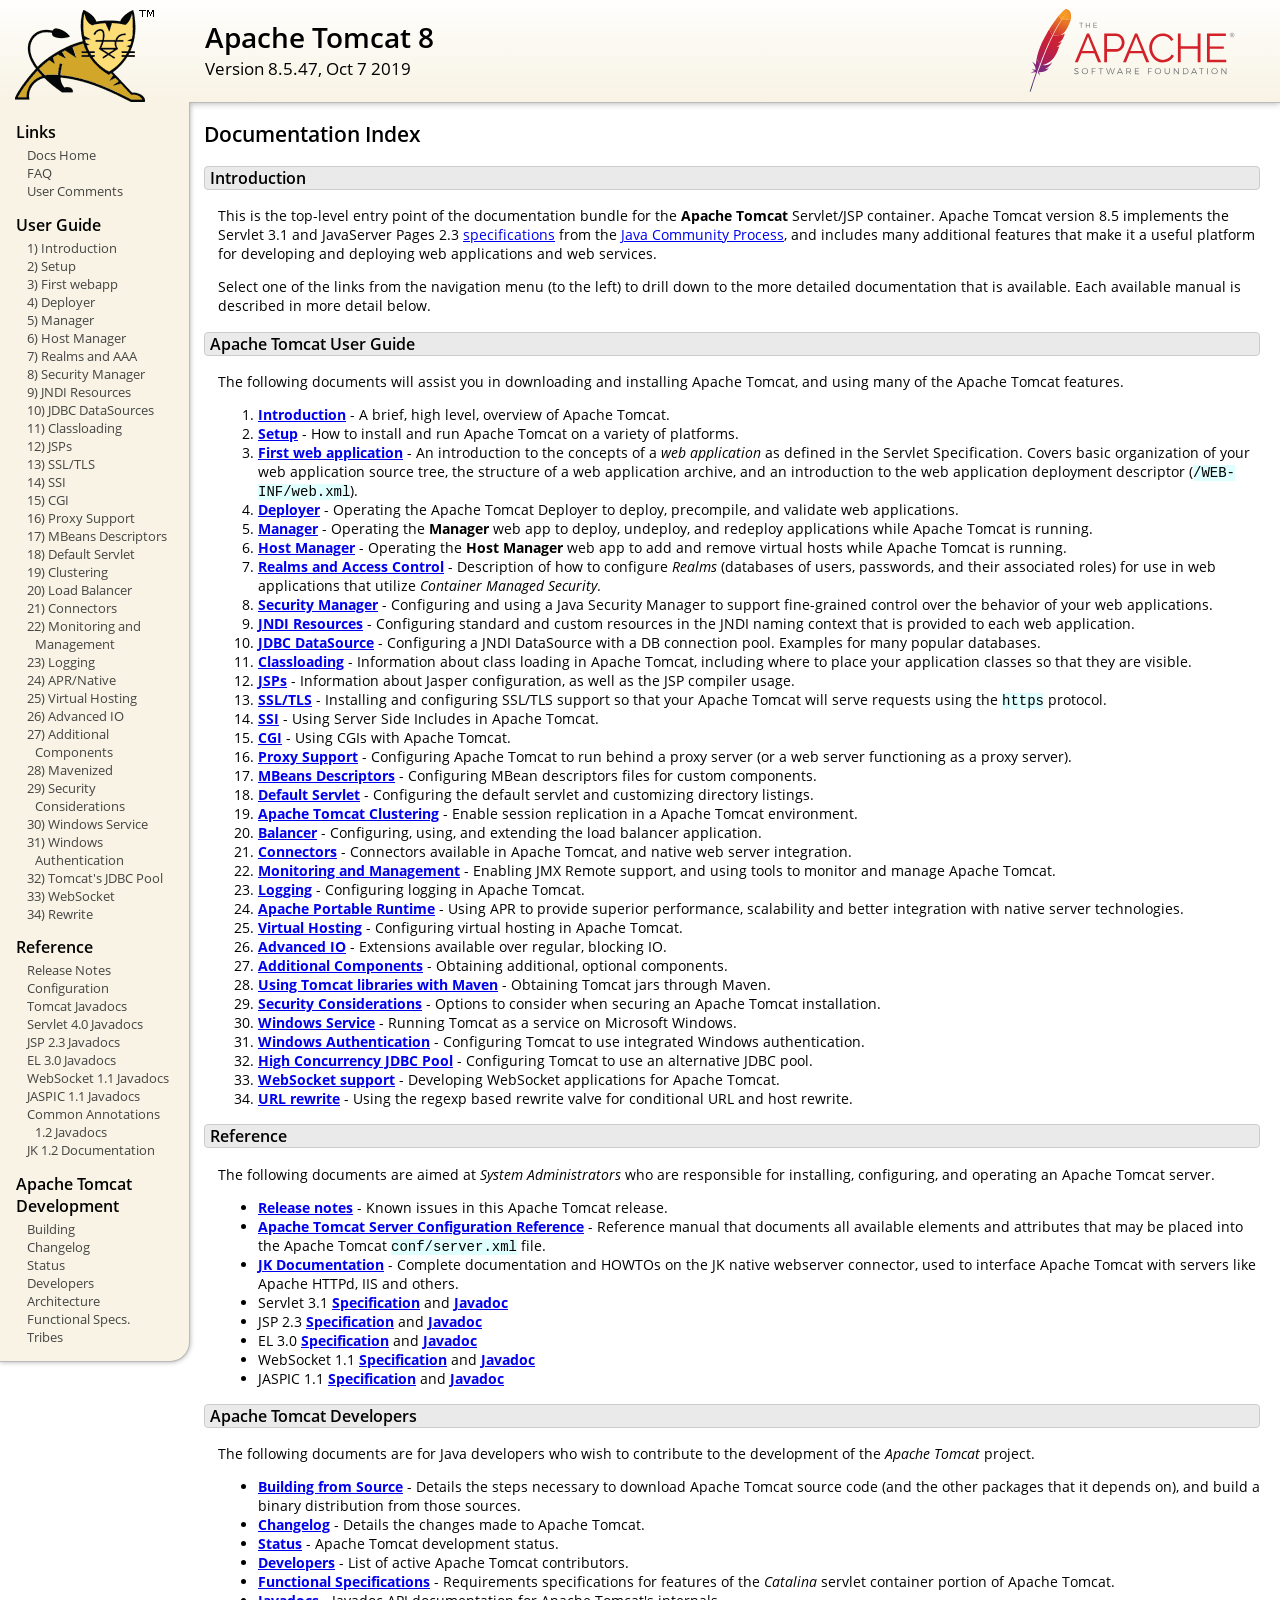
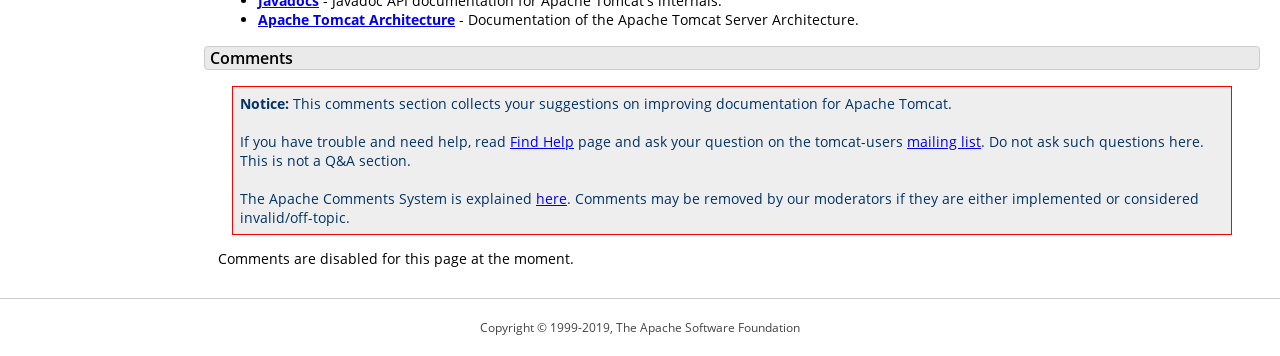
<file: webapps/docs/index.html>
<!DOCTYPE html SYSTEM "about:legacy-compat">
<html lang="en"><head><META http-equiv="Content-Type" content="text/html; charset=UTF-8"><link href="./images/docs-stylesheet.css" rel="stylesheet" type="text/css"><title>Apache Tomcat 8 (8.5.47) - Documentation Index</title><meta name="author" content="Craig R. McClanahan"><meta name="author" content="Remy Maucherat"><meta name="author" content="Yoav Shapira"><script type="application/javascript" data-comments-identifier="tomcat-8.5-doc/index">
    "use strict"; // Enable strict mode

    (function() {
      var thisScript = document.currentScript;
      if (!thisScript) { // Workaround for IE <= 11
        var scripts = document.getElementsByTagName("script");
        thisScript = scripts[scripts.length - 1];
      }
      document.addEventListener("DOMContentLoaded", (function() {
        var commentsDiv = document.getElementById("comments_thread");
        var commentsShortname = "tomcat";
        var commentsIdentifier = "https://tomcat.apache.org/" +
          thisScript.getAttribute("data-comments-identifier") + ".html";

        (function(w, d) {
          if (w.location.hostname.toLowerCase() == "tomcat.apache.org") {
            var s = d.createElement("script");
            s.type = "application/javascript";
            s.async = true;
            s.src = "https://comments.apache.org/show_comments.lua?site=" +
              encodeURIComponent(commentsShortname) +
              "&page=" + encodeURIComponent(commentsIdentifier);
            d.head.appendChild(s);
          } else {
            commentsDiv.appendChild(d.createTextNode("Comments are disabled for this page at the moment."));
          }
        })(window, document);
      }), false);
    })();
  </script></head><body><div id="wrapper"><header><div id="header"><div><div><div class="logo noPrint"><a href="https://tomcat.apache.org/"><img alt="Tomcat Home" src="./images/tomcat.png"></a></div><div style="height: 1px;"></div><div class="asfLogo noPrint"><a href="https://www.apache.org/" target="_blank"><img src="./images/asf-logo.svg" alt="The Apache Software Foundation" style="width: 266px; height: 83px;"></a></div><h1>Apache Tomcat 8</h1><div class="versionInfo">
          Version 8.5.47,
          <time datetime="2019-10-07">Oct 7 2019</time></div><div style="height: 1px;"></div><div style="clear: left;"></div></div></div></div></header><div id="middle"><div><div id="mainLeft" class="noprint"><div><nav><div><h2>Links</h2><ul><li><a href="index.html">Docs Home</a></li><li><a href="https://wiki.apache.org/tomcat/FAQ">FAQ</a></li><li><a href="#comments_section">User Comments</a></li></ul></div><div><h2>User Guide</h2><ul><li><a href="introduction.html">1) Introduction</a></li><li><a href="setup.html">2) Setup</a></li><li><a href="appdev/index.html">3) First webapp</a></li><li><a href="deployer-howto.html">4) Deployer</a></li><li><a href="manager-howto.html">5) Manager</a></li><li><a href="host-manager-howto.html">6) Host Manager</a></li><li><a href="realm-howto.html">7) Realms and AAA</a></li><li><a href="security-manager-howto.html">8) Security Manager</a></li><li><a href="jndi-resources-howto.html">9) JNDI Resources</a></li><li><a href="jndi-datasource-examples-howto.html">10) JDBC DataSources</a></li><li><a href="class-loader-howto.html">11) Classloading</a></li><li><a href="jasper-howto.html">12) JSPs</a></li><li><a href="ssl-howto.html">13) SSL/TLS</a></li><li><a href="ssi-howto.html">14) SSI</a></li><li><a href="cgi-howto.html">15) CGI</a></li><li><a href="proxy-howto.html">16) Proxy Support</a></li><li><a href="mbeans-descriptors-howto.html">17) MBeans Descriptors</a></li><li><a href="default-servlet.html">18) Default Servlet</a></li><li><a href="cluster-howto.html">19) Clustering</a></li><li><a href="balancer-howto.html">20) Load Balancer</a></li><li><a href="connectors.html">21) Connectors</a></li><li><a href="monitoring.html">22) Monitoring and Management</a></li><li><a href="logging.html">23) Logging</a></li><li><a href="apr.html">24) APR/Native</a></li><li><a href="virtual-hosting-howto.html">25) Virtual Hosting</a></li><li><a href="aio.html">26) Advanced IO</a></li><li><a href="extras.html">27) Additional Components</a></li><li><a href="maven-jars.html">28) Mavenized</a></li><li><a href="security-howto.html">29) Security Considerations</a></li><li><a href="windows-service-howto.html">30) Windows Service</a></li><li><a href="windows-auth-howto.html">31) Windows Authentication</a></li><li><a href="jdbc-pool.html">32) Tomcat's JDBC Pool</a></li><li><a href="web-socket-howto.html">33) WebSocket</a></li><li><a href="rewrite.html">34) Rewrite</a></li></ul></div><div><h2>Reference</h2><ul><li><a href="RELEASE-NOTES.txt">Release Notes</a></li><li><a href="config/index.html">Configuration</a></li><li><a href="api/index.html">Tomcat Javadocs</a></li><li><a href="servletapi/index.html">Servlet 4.0 Javadocs</a></li><li><a href="jspapi/index.html">JSP 2.3 Javadocs</a></li><li><a href="elapi/index.html">EL 3.0 Javadocs</a></li><li><a href="websocketapi/index.html">WebSocket 1.1 Javadocs</a></li><li><a href="jaspicapi/index.html">JASPIC 1.1 Javadocs</a></li><li><a href="annotationapi/index.html">Common Annotations 1.2 Javadocs</a></li><li><a href="https://tomcat.apache.org/connectors-doc/">JK 1.2 Documentation</a></li></ul></div><div><h2>Apache Tomcat Development</h2><ul><li><a href="building.html">Building</a></li><li><a href="changelog.html">Changelog</a></li><li><a href="https://wiki.apache.org/tomcat/TomcatVersions">Status</a></li><li><a href="developers.html">Developers</a></li><li><a href="architecture/index.html">Architecture</a></li><li><a href="funcspecs/index.html">Functional Specs.</a></li><li><a href="tribes/introduction.html">Tribes</a></li></ul></div></nav></div></div><div id="mainRight"><div id="content"><h2>Documentation Index</h2><h3 id="Introduction">Introduction</h3><div class="text">

<p>This is the top-level entry point of the documentation bundle for the
<strong>Apache Tomcat</strong> Servlet/JSP container.  Apache Tomcat version
8.5 implements the Servlet 3.1 and JavaServer Pages 2.3
<a href="https://wiki.apache.org/tomcat/Specifications">specifications</a> from the
<a href="https://www.jcp.org">Java Community Process</a>, and includes many
additional features that make it a useful platform for developing and deploying
web applications and web services.</p>

<p>Select one of the links from the navigation menu (to the left) to drill
down to the more detailed documentation that is available.  Each available
manual is described in more detail below.</p>

</div><h3 id="Apache_Tomcat_User_Guide">Apache Tomcat User Guide</h3><div class="text">

<p>The following documents will assist you in downloading and installing
Apache Tomcat, and using many of the Apache Tomcat features.</p>

<ol>
<li><a href="introduction.html"><strong>Introduction</strong></a> - A
    brief, high level, overview of Apache Tomcat.</li>
<li><a href="setup.html"><strong>Setup</strong></a> - How to install and run
    Apache Tomcat on a variety of platforms.</li>
<li><a href="appdev/index.html"><strong>First web application</strong></a>
    - An introduction to the concepts of a <em>web application</em> as defined
    in the Servlet Specification.  Covers basic organization of your web application
    source tree, the structure of a web application archive, and an
    introduction to the web application deployment descriptor
    (<code>/WEB-INF/web.xml</code>).</li>
<li><a href="deployer-howto.html"><strong>Deployer</strong></a> -
    Operating the Apache Tomcat Deployer to deploy, precompile, and validate web
    applications.</li>
<li><a href="manager-howto.html"><strong>Manager</strong></a> -
    Operating the <strong>Manager</strong> web app to deploy, undeploy, and
    redeploy applications while Apache Tomcat is running.</li>
<li><a href="host-manager-howto.html"><strong>Host Manager</strong></a> -
    Operating the <strong>Host Manager</strong> web app to add and remove
    virtual hosts while Apache Tomcat is running.</li>
<li><a href="realm-howto.html"><strong>Realms and Access Control</strong></a>
    - Description of how to configure <em>Realms</em> (databases of users,
    passwords, and their associated roles) for use in web applications that
    utilize <em>Container Managed Security</em>.</li>
<li><a href="security-manager-howto.html"><strong>Security Manager</strong></a>
    - Configuring and using a Java Security Manager to
    support fine-grained control over the behavior of your web applications.
    </li>
<li><a href="jndi-resources-howto.html"><strong>JNDI Resources</strong></a>
    - Configuring standard and custom resources in the JNDI naming context
    that is provided to each web application.</li>
<li><a href="jndi-datasource-examples-howto.html">
    <strong>JDBC DataSource</strong></a>
    - Configuring a JNDI DataSource with a DB connection pool.
    Examples for many popular databases.</li>
<li><a href="class-loader-howto.html"><strong>Classloading</strong></a>
    - Information about class loading in Apache Tomcat, including where to place
    your application classes so that they are visible.</li>
<li><a href="jasper-howto.html"><strong>JSPs</strong></a>
    - Information about Jasper configuration, as well as the JSP compiler
    usage.</li>
<li><a href="ssl-howto.html"><strong>SSL/TLS</strong></a> -
    Installing and configuring SSL/TLS support so that your Apache Tomcat will
    serve requests using the <code>https</code> protocol.</li>
<li><a href="ssi-howto.html"><strong>SSI</strong></a> -
    Using Server Side Includes in Apache Tomcat.</li>
<li><a href="cgi-howto.html"><strong>CGI</strong></a> -
    Using CGIs with Apache Tomcat.</li>
<li><a href="proxy-howto.html"><strong>Proxy Support</strong></a> -
    Configuring Apache Tomcat to run behind a proxy server (or a web server
    functioning as a proxy server).</li>
<li><a href="mbeans-descriptors-howto.html"><strong>MBeans Descriptors</strong></a> -
    Configuring MBean descriptors files for custom components.</li>
<li><a href="default-servlet.html"><strong>Default Servlet</strong></a> -
    Configuring the default servlet and customizing directory listings.</li>
<li><a href="cluster-howto.html"><strong>Apache Tomcat Clustering</strong></a> -
    Enable session replication in a Apache Tomcat environment.</li>
<li><a href="balancer-howto.html"><strong>Balancer</strong></a> -
    Configuring, using, and extending the load balancer application.</li>
<li><a href="connectors.html"><strong>Connectors</strong></a> -
    Connectors available in Apache Tomcat, and native web server integration.</li>
<li><a href="monitoring.html"><strong>Monitoring and Management</strong></a> -
    Enabling JMX Remote support, and using tools to monitor and manage Apache Tomcat.</li>
<li><a href="logging.html"><strong>Logging</strong></a> -
    Configuring logging in Apache Tomcat.</li>
<li><a href="apr.html"><strong>Apache Portable Runtime</strong></a> -
    Using APR to provide superior performance, scalability and better
    integration with native server technologies.</li>
<li><a href="virtual-hosting-howto.html"><strong>Virtual Hosting</strong></a> -
    Configuring virtual hosting in Apache Tomcat.</li>
<li><a href="aio.html"><strong>Advanced IO</strong></a> -
    Extensions available over regular, blocking IO.</li>
<li><a href="extras.html"><strong>Additional Components</strong></a> -
    Obtaining additional, optional components.</li>
<li><a href="maven-jars.html"><strong>Using Tomcat libraries with Maven</strong></a> -
    Obtaining Tomcat jars through Maven.</li>
<li><a href="security-howto.html"><strong>Security Considerations</strong></a> -
    Options to consider when securing an Apache Tomcat installation.</li>
<li><a href="windows-service-howto.html"><strong>Windows Service</strong></a> -
    Running Tomcat as a service on Microsoft Windows.</li>
<li><a href="windows-auth-howto.html"><strong>Windows Authentication</strong></a> -
    Configuring Tomcat to use integrated Windows authentication.</li>
<li><a href="jdbc-pool.html"><strong>High Concurrency JDBC Pool</strong></a> -
    Configuring Tomcat to use an alternative JDBC pool.</li>
<li><a href="web-socket-howto.html"><strong>WebSocket support</strong></a> -
    Developing WebSocket applications for Apache Tomcat.</li>
<li><a href="rewrite.html"><strong>URL rewrite</strong></a> -
    Using the regexp based rewrite valve for conditional URL and host rewrite.</li>

</ol>

</div><h3 id="Reference">Reference</h3><div class="text">

<p>The following documents are aimed at <em>System Administrators</em> who
are responsible for installing, configuring, and operating an Apache Tomcat server.
</p>
<ul>
<li><a href="RELEASE-NOTES.txt"><strong>Release notes</strong></a>
    - Known issues in this Apache Tomcat release.
    </li>
<li><a href="config/index.html"><strong>Apache Tomcat Server Configuration Reference</strong></a>
    - Reference manual that documents all available elements and attributes
      that may be placed into the Apache Tomcat <code>conf/server.xml</code> file.
    </li>
<li><a href="https://tomcat.apache.org/connectors-doc/index.html"><strong>JK Documentation</strong></a>
    - Complete documentation and HOWTOs on the JK native webserver connector,
      used to interface Apache Tomcat with servers like Apache HTTPd, IIS
      and others.</li>
<li>Servlet 3.1
    <a href="http://jcp.org/aboutJava/communityprocess/final/jsr340/index.html">
    <strong>Specification</strong></a> and
    <a href="http://docs.oracle.com/javaee/7/api/javax/servlet/package-summary.html">
    <strong>Javadoc</strong></a>
    </li>
<li>JSP 2.3
    <a href="https://jcp.org/aboutJava/communityprocess/mrel/jsr245/index2.html">
    <strong>Specification</strong></a> and
    <a href="http://docs.oracle.com/javaee/7/api/javax/servlet/jsp/package-summary.html">
    <strong>Javadoc</strong></a>
    </li>
<li>EL 3.0
    <a href="https://jcp.org/aboutJava/communityprocess/final/jsr341/index.html">
    <strong>Specification</strong></a> and
    <a href="http://docs.oracle.com/javaee/7/api/javax/el/package-summary.html">
    <strong>Javadoc</strong></a>
    </li>
<li>WebSocket 1.1
    <a href="https://jcp.org/aboutJava/communityprocess/mrel/jsr356/index.html">
    <strong>Specification</strong></a> and
    <a href="http://docs.oracle.com/javaee/7/api/javax/websocket/package-summary.html">
    <strong>Javadoc</strong></a>
    </li>
<li>JASPIC 1.1
    <a href="https://jcp.org/aboutJava/communityprocess/mrel/jsr196/index.html">
    <strong>Specification</strong></a> and
    <a href="http://docs.oracle.com/javaee/7/api/javax/security/auth/message/package-summary.html">
    <strong>Javadoc</strong></a>
    </li>
</ul>

</div><h3 id="Apache_Tomcat_Developers">Apache Tomcat Developers</h3><div class="text">

<p>The following documents are for Java developers who wish to contribute to
the development of the <em>Apache Tomcat</em> project.</p>
<ul>
<li><a href="building.html"><strong>Building from Source</strong></a> -
    Details the steps necessary to download Apache Tomcat source code (and the
    other packages that it depends on), and build a binary distribution from
    those sources.
    </li>
<li><a href="changelog.html"><strong>Changelog</strong></a> - Details the
    changes made to Apache Tomcat.
    </li>
<li><a href="https://wiki.apache.org/tomcat/TomcatVersions"><strong>Status</strong></a> -
    Apache Tomcat development status.
    </li>
<li><a href="developers.html"><strong>Developers</strong></a> - List of active
    Apache Tomcat contributors.
    </li>
<li><a href="funcspecs/index.html"><strong>Functional Specifications</strong></a>
    - Requirements specifications for features of the <em>Catalina</em> servlet
    container portion of Apache Tomcat.</li>
<li><a href="api/index.html"><strong>Javadocs</strong></a>
    - Javadoc API documentation for Apache Tomcat's internals.</li>
<li><a href="architecture/index.html"><strong>Apache Tomcat Architecture</strong></a>
    - Documentation of the Apache Tomcat Server Architecture.</li>
</ul>

</div><div class="noprint"><h3 id="comments_section">
                  Comments
                </h3><div class="text"><p class="notice"><strong>Notice:</strong> This comments section collects your suggestions
                    on improving documentation for Apache Tomcat.<br><br>
                    If you have trouble and need help, read
                    <a href="https://tomcat.apache.org/findhelp.html">Find Help</a> page
                    and ask your question on the tomcat-users
                    <a href="https://tomcat.apache.org/lists.html">mailing list</a>.
                    Do not ask such questions here. This is not a Q&amp;A section.<br><br>
                    The Apache Comments System is explained <a href="./comments.html">here</a>.
                    Comments may be removed by our moderators if they are either
                    implemented or considered invalid/off-topic.
                  </p><div id="comments_thread"></div></div></div></div></div></div></div><footer><div id="footer">
    Copyright &copy; 1999-2019, The Apache Software Foundation
  </div></footer></div></body></html>
</file>
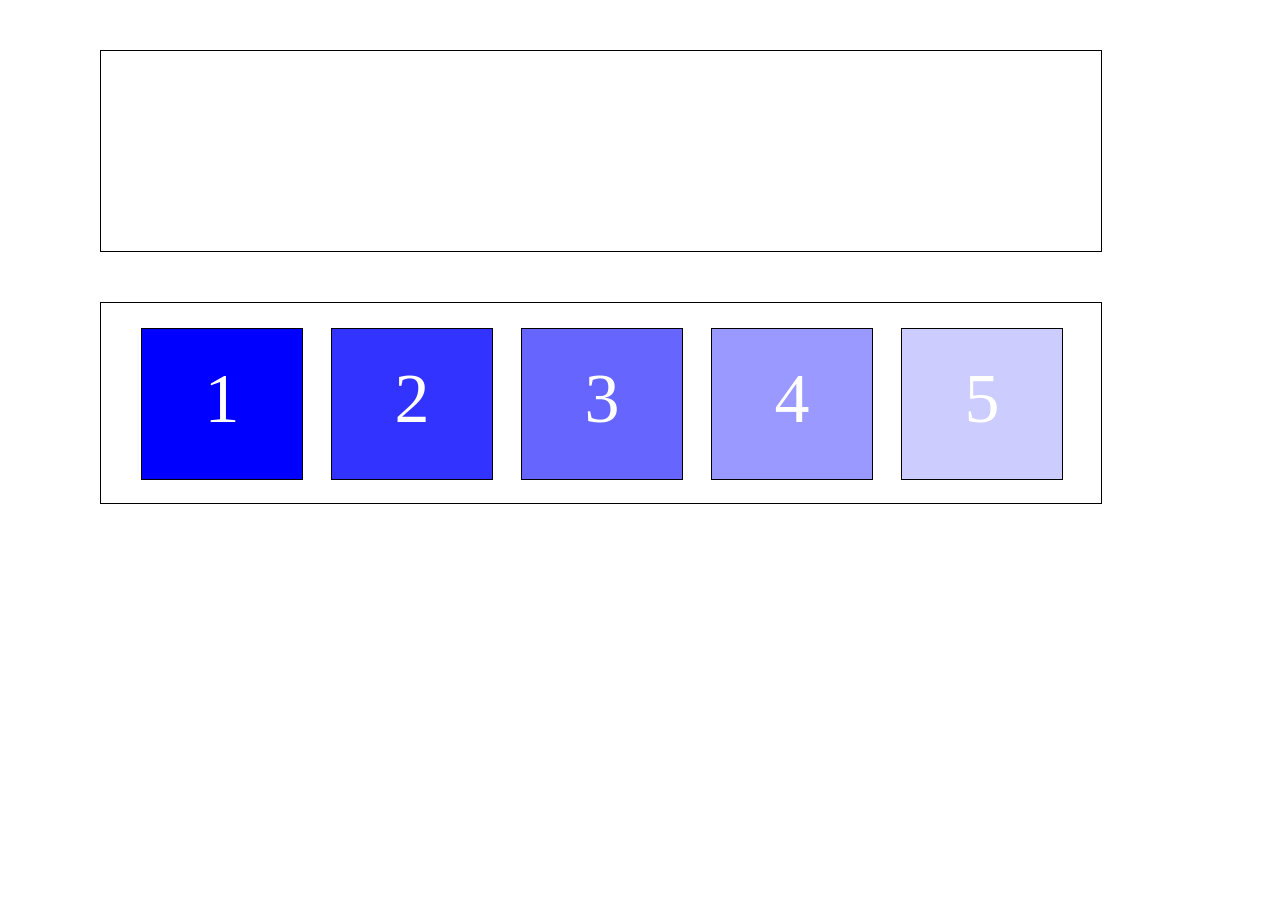
<file: webapps/drog/index.html>
<!DOCTYPE html>
<html>
	<head>
		<meta charset="utf-8" />
		<link rel="stylesheet" href="./drog.css">
		<title></title>
	</head>
	<body>
		<div id="ground" class="g">
			
		</div>
		<div id="pground" class="g">
			<div class="son" id="1" style="background-color: #0000FF;">1</div>
			<div class="son" id="2" style="background-color: #3333ff;">2</div>
			<div class="son" id="3" style="background-color: #6666ff;">3</div>
			<div class="son" id="4" style="background-color: #9999ff;">4</div>
			<div class="son" id="5" style="background-color: #ccccff;">5</div>
		</div>
	</body>
	<script src="./drog.js" type="text/javascript" charset="utf-8"></script>
</html>
</file>
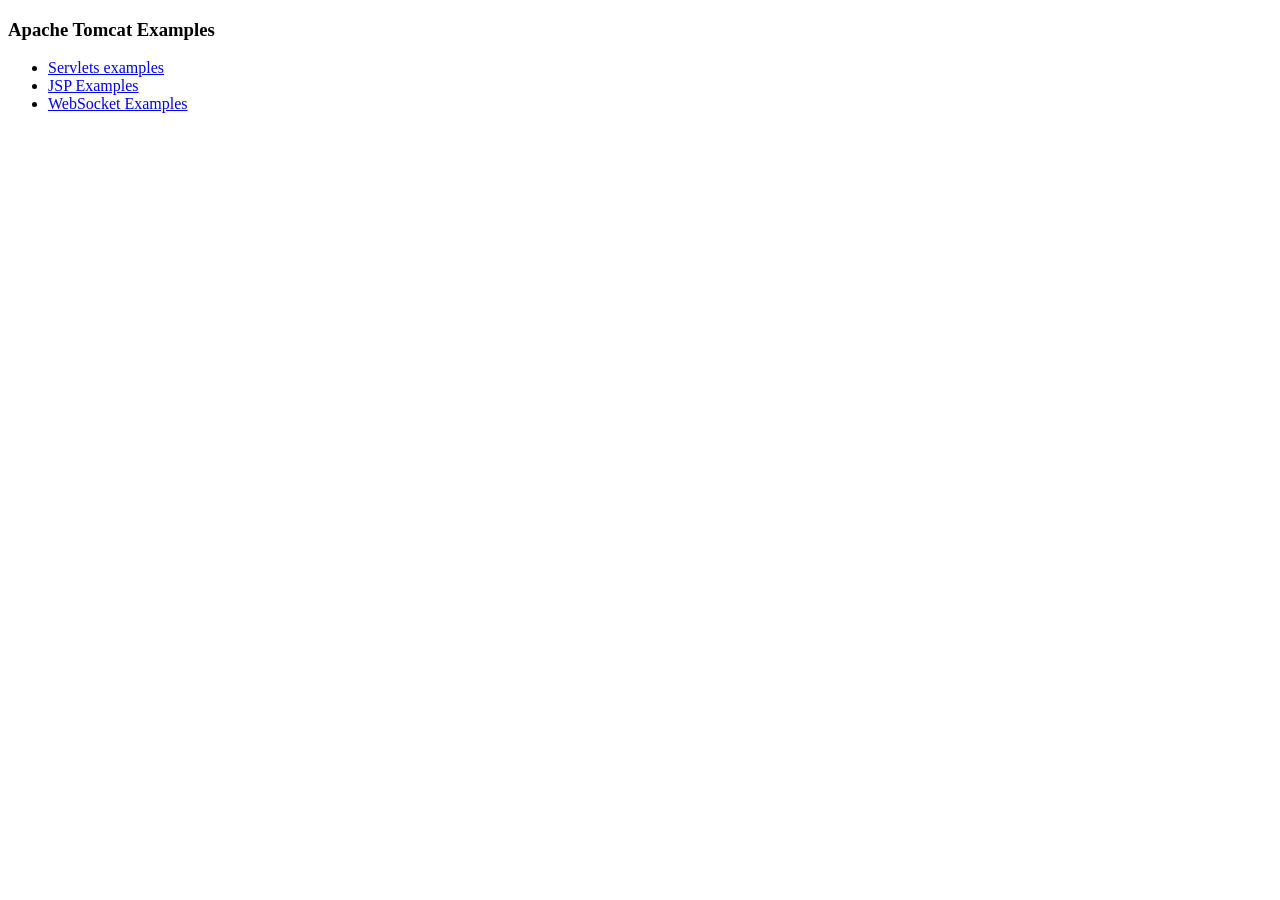
<file: webapps/examples/index.html>
<!--
  Licensed to the Apache Software Foundation (ASF) under one or more
  contributor license agreements.  See the NOTICE file distributed with
  this work for additional information regarding copyright ownership.
  The ASF licenses this file to You under the Apache License, Version 2.0
  (the "License"); you may not use this file except in compliance with
  the License.  You may obtain a copy of the License at

      http://www.apache.org/licenses/LICENSE-2.0

  Unless required by applicable law or agreed to in writing, software
  distributed under the License is distributed on an "AS IS" BASIS,
  WITHOUT WARRANTIES OR CONDITIONS OF ANY KIND, either express or implied.
  See the License for the specific language governing permissions and
  limitations under the License.
-->
<!DOCTYPE HTML><html lang="en"><head>
<meta charset="UTF-8">
<title>Apache Tomcat Examples</title>
</head>
<body>
<p>
<h3>Apache Tomcat Examples</H3>
<p></p>
<ul>
<li><a href="servlets">Servlets examples</a></li>
<li><a href="jsp">JSP Examples</a></li>
<li><a href="websocket/index.xhtml">WebSocket Examples</a></li>
</ul>
</body></html>
</file>
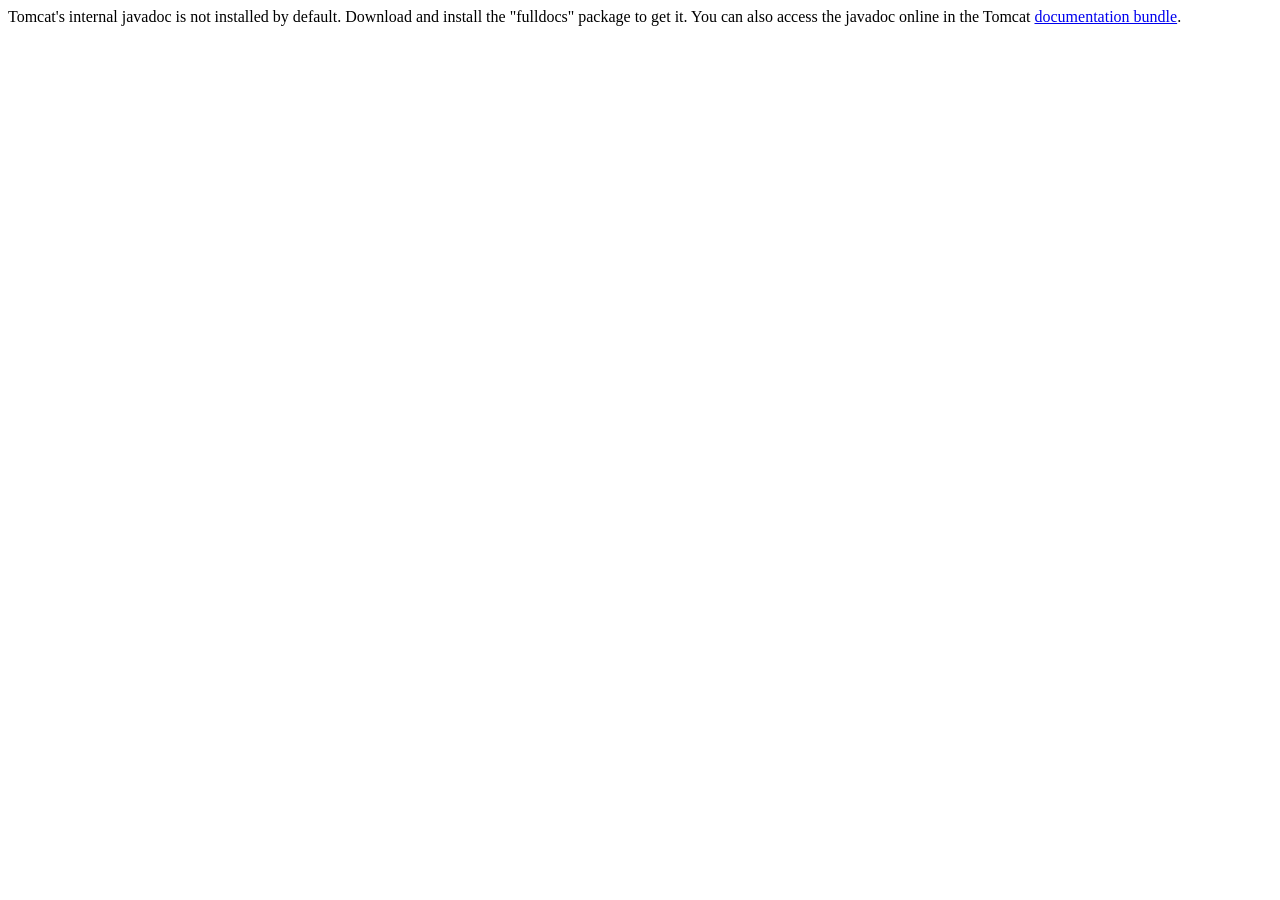
<file: webapps/docs/api/index.html>
<!--
  Licensed to the Apache Software Foundation (ASF) under one or more
  contributor license agreements.  See the NOTICE file distributed with
  this work for additional information regarding copyright ownership.
  The ASF licenses this file to You under the Apache License, Version 2.0
  (the "License"); you may not use this file except in compliance with
  the License.  You may obtain a copy of the License at

      http://www.apache.org/licenses/LICENSE-2.0

  Unless required by applicable law or agreed to in writing, software
  distributed under the License is distributed on an "AS IS" BASIS,
  WITHOUT WARRANTIES OR CONDITIONS OF ANY KIND, either express or implied.
  See the License for the specific language governing permissions and
  limitations under the License.
-->
<!DOCTYPE html>
<html>
    <head>
    <meta charset="UTF-8" />
    <title>API docs</title>
</head>

<body>

Tomcat's internal javadoc is not installed by default. Download and install
the "fulldocs" package to get it.

You can also access the javadoc online in the Tomcat
<a href="https://tomcat.apache.org/tomcat-8.5-doc/">
documentation bundle</a>.

</body>
</html>
</file>
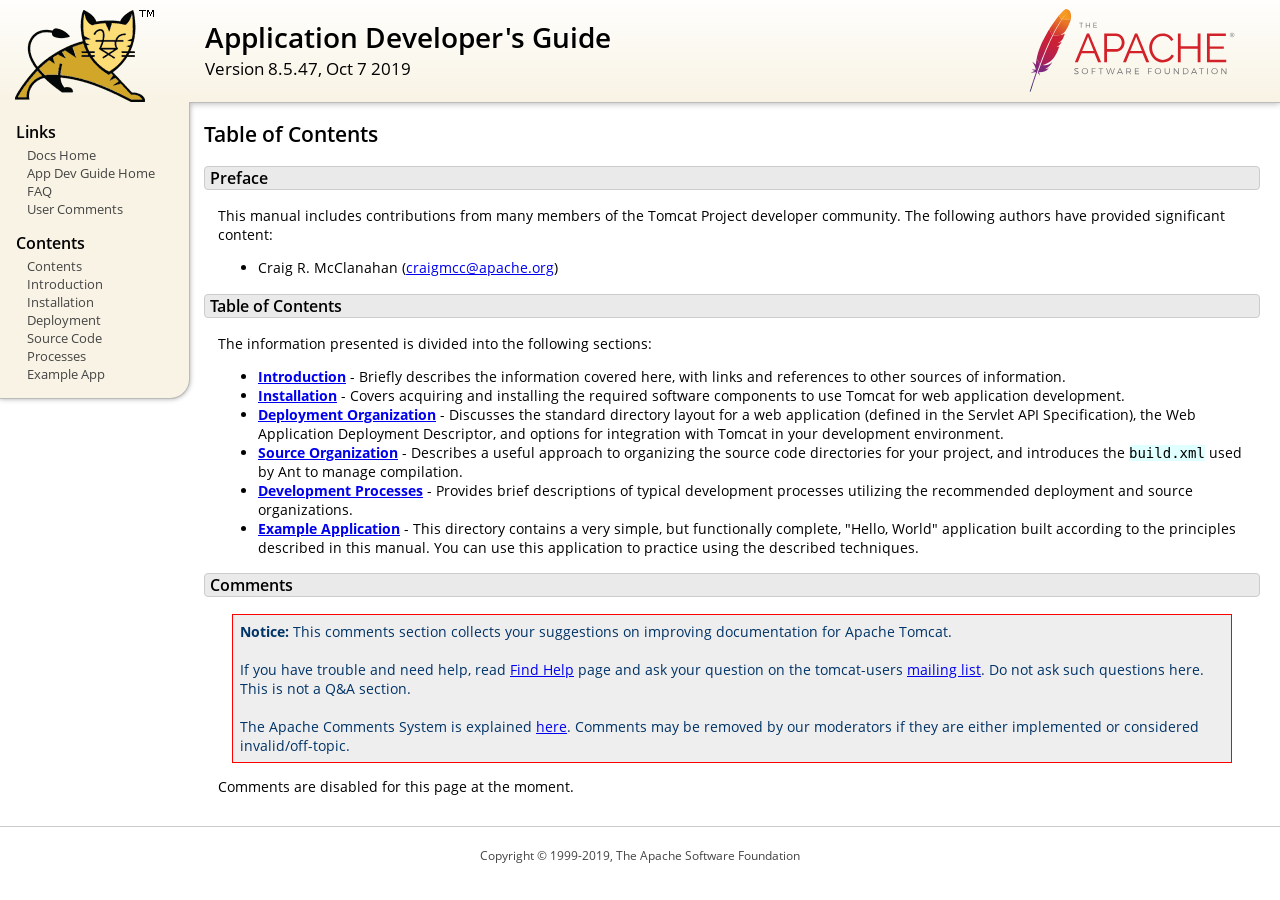
<file: webapps/docs/appdev/index.html>
<!DOCTYPE html SYSTEM "about:legacy-compat">
<html lang="en"><head><META http-equiv="Content-Type" content="text/html; charset=UTF-8"><link href="../images/docs-stylesheet.css" rel="stylesheet" type="text/css"><title>Application Developer's Guide (8.5.47) - Table of Contents</title><meta name="author" content="Craig R. McClanahan"><script type="application/javascript" data-comments-identifier="tomcat-8.5-doc/appdev/index">
    "use strict"; // Enable strict mode

    (function() {
      var thisScript = document.currentScript;
      if (!thisScript) { // Workaround for IE <= 11
        var scripts = document.getElementsByTagName("script");
        thisScript = scripts[scripts.length - 1];
      }
      document.addEventListener("DOMContentLoaded", (function() {
        var commentsDiv = document.getElementById("comments_thread");
        var commentsShortname = "tomcat";
        var commentsIdentifier = "https://tomcat.apache.org/" +
          thisScript.getAttribute("data-comments-identifier") + ".html";

        (function(w, d) {
          if (w.location.hostname.toLowerCase() == "tomcat.apache.org") {
            var s = d.createElement("script");
            s.type = "application/javascript";
            s.async = true;
            s.src = "https://comments.apache.org/show_comments.lua?site=" +
              encodeURIComponent(commentsShortname) +
              "&page=" + encodeURIComponent(commentsIdentifier);
            d.head.appendChild(s);
          } else {
            commentsDiv.appendChild(d.createTextNode("Comments are disabled for this page at the moment."));
          }
        })(window, document);
      }), false);
    })();
  </script></head><body><div id="wrapper"><header><div id="header"><div><div><div class="logo noPrint"><a href="https://tomcat.apache.org/"><img alt="Tomcat Home" src="../images/tomcat.png"></a></div><div style="height: 1px;"></div><div class="asfLogo noPrint"><a href="https://www.apache.org/" target="_blank"><img src="../images/asf-logo.svg" alt="The Apache Software Foundation" style="width: 266px; height: 83px;"></a></div><h1>Application Developer's Guide</h1><div class="versionInfo">
          Version 8.5.47,
          <time datetime="2019-10-07">Oct 7 2019</time></div><div style="height: 1px;"></div><div style="clear: left;"></div></div></div></div></header><div id="middle"><div><div id="mainLeft" class="noprint"><div><nav><div><h2>Links</h2><ul><li><a href="../index.html">Docs Home</a></li><li><a href="index.html">App Dev Guide Home</a></li><li><a href="https://wiki.apache.org/tomcat/FAQ">FAQ</a></li><li><a href="#comments_section">User Comments</a></li></ul></div><div><h2>Contents</h2><ul><li><a href="index.html">Contents</a></li><li><a href="introduction.html">Introduction</a></li><li><a href="installation.html">Installation</a></li><li><a href="deployment.html">Deployment</a></li><li><a href="source.html">Source Code</a></li><li><a href="processes.html">Processes</a></li><li><a href="sample/">Example App</a></li></ul></div></nav></div></div><div id="mainRight"><div id="content"><h2>Table of Contents</h2><h3 id="Preface">Preface</h3><div class="text">

<p>This manual includes contributions from many members of the Tomcat Project
developer community.  The following authors have provided significant content:
</p>
<ul>
<li>Craig R. McClanahan
    (<a href="mailto:craigmcc@apache.org">craigmcc@apache.org</a>)</li>
</ul>

</div><h3 id="Table_of_Contents">Table of Contents</h3><div class="text">

<p>The information presented is divided into the following sections:</p>
<ul>
<li><a href="introduction.html"><strong>Introduction</strong></a> -
    Briefly describes the information covered here, with
    links and references to other sources of information.</li>
<li><a href="installation.html"><strong>Installation</strong></a> -
    Covers acquiring and installing the required software
    components to use Tomcat for web application development.</li>
<li><a href="deployment.html"><strong>Deployment Organization</strong></a> -
    Discusses the standard directory layout for a web application
    (defined in the Servlet API Specification), the Web Application
    Deployment Descriptor, and options for integration with Tomcat
    in your development environment.</li>
<li><a href="source.html"><strong>Source Organization</strong></a> -
    Describes a useful approach to organizing the source code
    directories for your project, and introduces the
    <code>build.xml</code> used by Ant to manage compilation.</li>
<li><a href="processes.html"><strong>Development Processes</strong></a> -
    Provides brief descriptions of typical development processes
    utilizing the recommended deployment and source organizations.</li>
<li><a href="sample/" target="_blank"><strong>Example Application</strong></a> -
    This directory contains a very simple, but functionally complete,
    "Hello, World" application built according to the principles
    described in this manual.  You can use this application to
    practice using the described techniques.</li>
</ul>

</div><div class="noprint"><h3 id="comments_section">
                  Comments
                </h3><div class="text"><p class="notice"><strong>Notice:</strong> This comments section collects your suggestions
                    on improving documentation for Apache Tomcat.<br><br>
                    If you have trouble and need help, read
                    <a href="https://tomcat.apache.org/findhelp.html">Find Help</a> page
                    and ask your question on the tomcat-users
                    <a href="https://tomcat.apache.org/lists.html">mailing list</a>.
                    Do not ask such questions here. This is not a Q&amp;A section.<br><br>
                    The Apache Comments System is explained <a href="../comments.html">here</a>.
                    Comments may be removed by our moderators if they are either
                    implemented or considered invalid/off-topic.
                  </p><div id="comments_thread"></div></div></div></div></div></div></div><footer><div id="footer">
    Copyright &copy; 1999-2019, The Apache Software Foundation
  </div></footer></div></body></html>
</file>
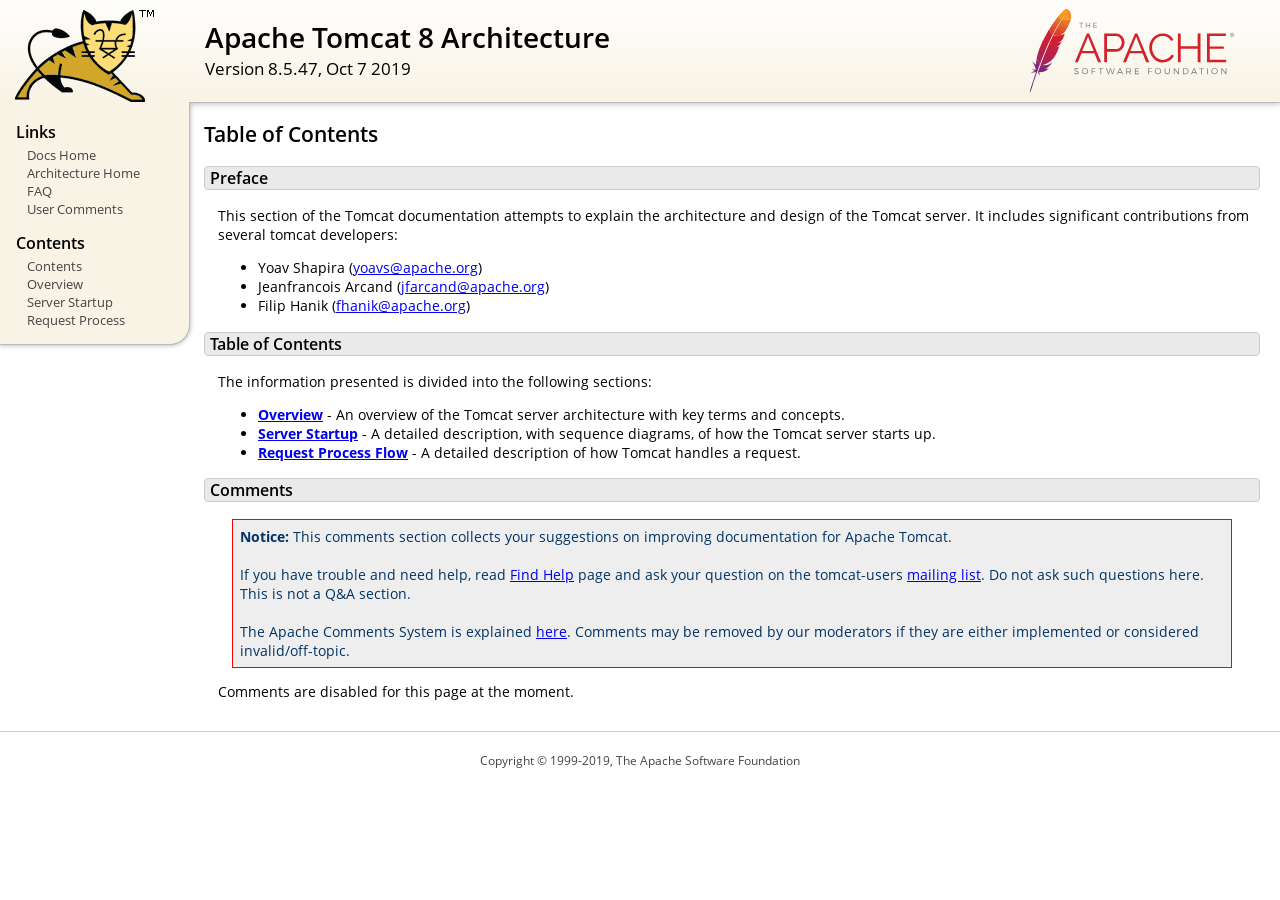
<file: webapps/docs/architecture/index.html>
<!DOCTYPE html SYSTEM "about:legacy-compat">
<html lang="en"><head><META http-equiv="Content-Type" content="text/html; charset=UTF-8"><link href="../images/docs-stylesheet.css" rel="stylesheet" type="text/css"><title>Apache Tomcat 8 Architecture (8.5.47) - Table of Contents</title><meta name="author" content="Yoav Shapira"><script type="application/javascript" data-comments-identifier="tomcat-8.5-doc/architecture/index">
    "use strict"; // Enable strict mode

    (function() {
      var thisScript = document.currentScript;
      if (!thisScript) { // Workaround for IE <= 11
        var scripts = document.getElementsByTagName("script");
        thisScript = scripts[scripts.length - 1];
      }
      document.addEventListener("DOMContentLoaded", (function() {
        var commentsDiv = document.getElementById("comments_thread");
        var commentsShortname = "tomcat";
        var commentsIdentifier = "https://tomcat.apache.org/" +
          thisScript.getAttribute("data-comments-identifier") + ".html";

        (function(w, d) {
          if (w.location.hostname.toLowerCase() == "tomcat.apache.org") {
            var s = d.createElement("script");
            s.type = "application/javascript";
            s.async = true;
            s.src = "https://comments.apache.org/show_comments.lua?site=" +
              encodeURIComponent(commentsShortname) +
              "&page=" + encodeURIComponent(commentsIdentifier);
            d.head.appendChild(s);
          } else {
            commentsDiv.appendChild(d.createTextNode("Comments are disabled for this page at the moment."));
          }
        })(window, document);
      }), false);
    })();
  </script></head><body><div id="wrapper"><header><div id="header"><div><div><div class="logo noPrint"><a href="https://tomcat.apache.org/"><img alt="Tomcat Home" src="../images/tomcat.png"></a></div><div style="height: 1px;"></div><div class="asfLogo noPrint"><a href="https://www.apache.org/" target="_blank"><img src="../images/asf-logo.svg" alt="The Apache Software Foundation" style="width: 266px; height: 83px;"></a></div><h1>Apache Tomcat 8 Architecture</h1><div class="versionInfo">
          Version 8.5.47,
          <time datetime="2019-10-07">Oct 7 2019</time></div><div style="height: 1px;"></div><div style="clear: left;"></div></div></div></div></header><div id="middle"><div><div id="mainLeft" class="noprint"><div><nav><div><h2>Links</h2><ul><li><a href="../index.html">Docs Home</a></li><li><a href="index.html">Architecture Home</a></li><li><a href="https://wiki.apache.org/tomcat/FAQ">FAQ</a></li><li><a href="#comments_section">User Comments</a></li></ul></div><div><h2>Contents</h2><ul><li><a href="index.html">Contents</a></li><li><a href="overview.html">Overview</a></li><li><a href="startup.html">Server Startup</a></li><li><a href="requestProcess.html">Request Process</a></li></ul></div></nav></div></div><div id="mainRight"><div id="content"><h2>Table of Contents</h2><h3 id="Preface">Preface</h3><div class="text">

<p>This section of the Tomcat documentation attempts to explain
the architecture and design of the Tomcat server.  It includes significant
contributions from several tomcat developers:
</p>
<ul>
<li>Yoav Shapira
    (<a href="mailto:yoavs@apache.org">yoavs@apache.org</a>)</li>
<li>Jeanfrancois Arcand
    (<a href="mailto:jfarcand@apache.org">jfarcand@apache.org</a>)</li>
<li>Filip Hanik
    (<a href="mailto:fhanik@apache.org">fhanik@apache.org</a>)</li>
</ul>

</div><h3 id="Table_of_Contents">Table of Contents</h3><div class="text">

<p>The information presented is divided into the following sections:</p>
<ul>
<li><a href="overview.html"><strong>Overview</strong></a> -
    An overview of the Tomcat server architecture with key terms
    and concepts.</li>
<li><a href="startup.html"><strong>Server Startup</strong></a> -
    A detailed description, with sequence diagrams, of how the Tomcat
    server starts up.</li>
<li><a href="requestProcess.html"><strong>Request Process Flow</strong></a> -
    A detailed description of how Tomcat handles a request.</li>
</ul>

</div><div class="noprint"><h3 id="comments_section">
                  Comments
                </h3><div class="text"><p class="notice"><strong>Notice:</strong> This comments section collects your suggestions
                    on improving documentation for Apache Tomcat.<br><br>
                    If you have trouble and need help, read
                    <a href="https://tomcat.apache.org/findhelp.html">Find Help</a> page
                    and ask your question on the tomcat-users
                    <a href="https://tomcat.apache.org/lists.html">mailing list</a>.
                    Do not ask such questions here. This is not a Q&amp;A section.<br><br>
                    The Apache Comments System is explained <a href="../comments.html">here</a>.
                    Comments may be removed by our moderators if they are either
                    implemented or considered invalid/off-topic.
                  </p><div id="comments_thread"></div></div></div></div></div></div></div><footer><div id="footer">
    Copyright &copy; 1999-2019, The Apache Software Foundation
  </div></footer></div></body></html>
</file>
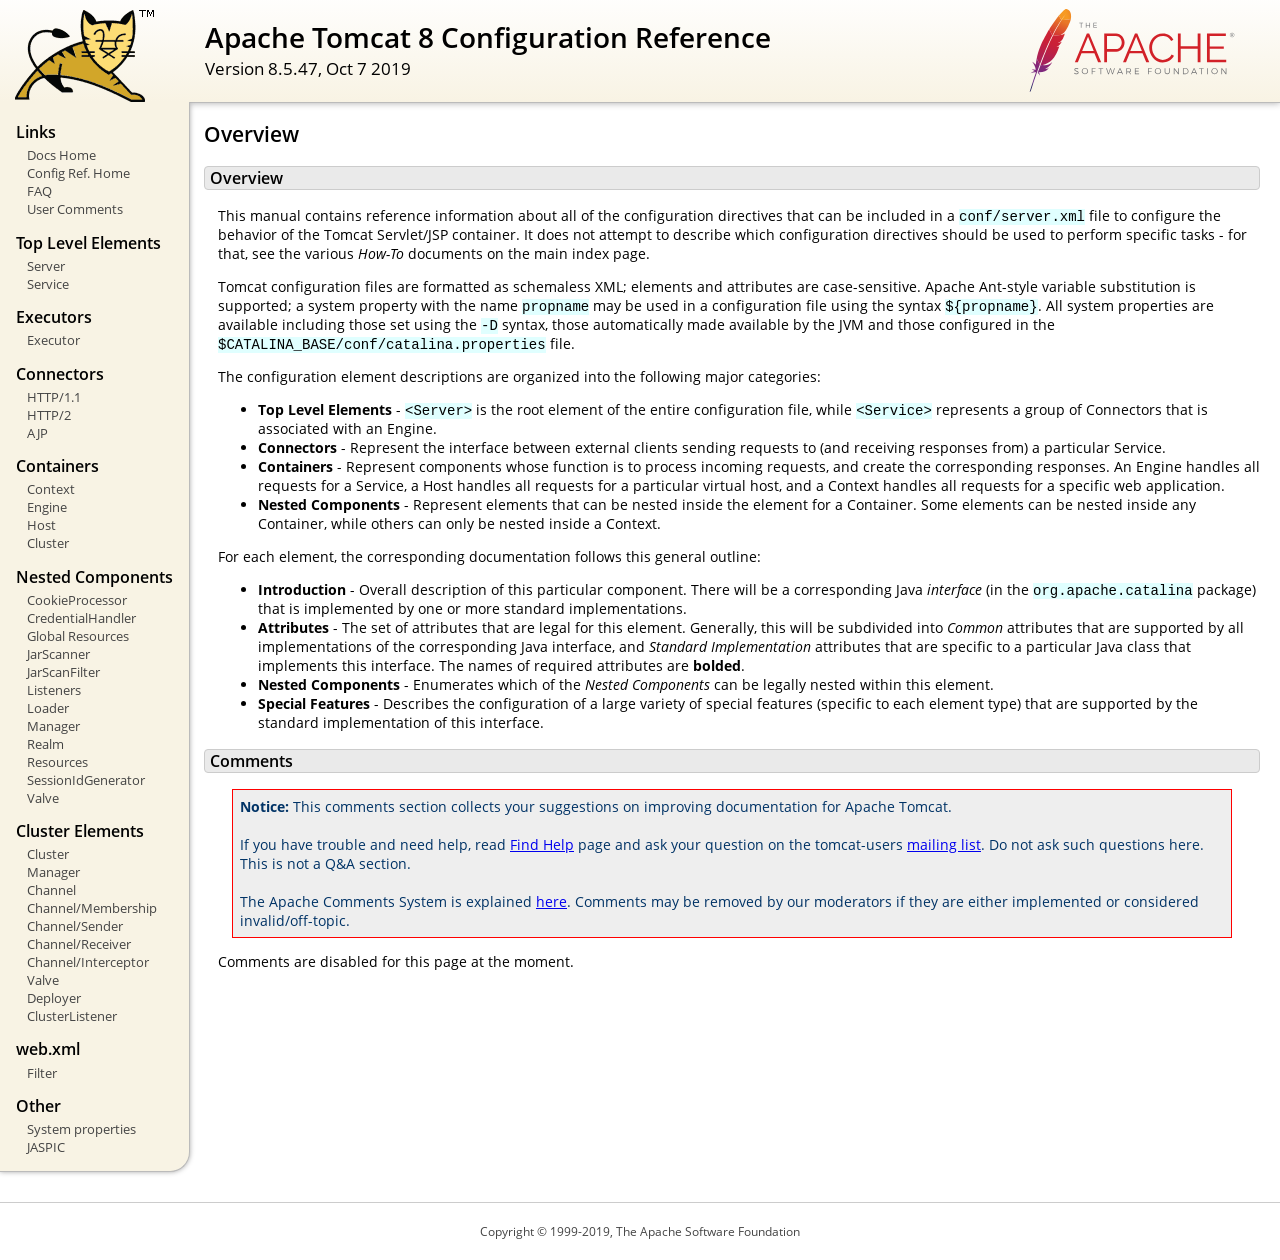
<file: webapps/docs/config/index.html>
<!DOCTYPE html SYSTEM "about:legacy-compat">
<html lang="en"><head><META http-equiv="Content-Type" content="text/html; charset=UTF-8"><link href="../images/docs-stylesheet.css" rel="stylesheet" type="text/css"><title>Apache Tomcat 8 Configuration Reference (8.5.47) - Overview</title><meta name="author" content="Craig R. McClanahan"><script type="application/javascript" data-comments-identifier="tomcat-8.5-doc/config/index">
    "use strict"; // Enable strict mode

    (function() {
      var thisScript = document.currentScript;
      if (!thisScript) { // Workaround for IE <= 11
        var scripts = document.getElementsByTagName("script");
        thisScript = scripts[scripts.length - 1];
      }
      document.addEventListener("DOMContentLoaded", (function() {
        var commentsDiv = document.getElementById("comments_thread");
        var commentsShortname = "tomcat";
        var commentsIdentifier = "https://tomcat.apache.org/" +
          thisScript.getAttribute("data-comments-identifier") + ".html";

        (function(w, d) {
          if (w.location.hostname.toLowerCase() == "tomcat.apache.org") {
            var s = d.createElement("script");
            s.type = "application/javascript";
            s.async = true;
            s.src = "https://comments.apache.org/show_comments.lua?site=" +
              encodeURIComponent(commentsShortname) +
              "&page=" + encodeURIComponent(commentsIdentifier);
            d.head.appendChild(s);
          } else {
            commentsDiv.appendChild(d.createTextNode("Comments are disabled for this page at the moment."));
          }
        })(window, document);
      }), false);
    })();
  </script></head><body><div id="wrapper"><header><div id="header"><div><div><div class="logo noPrint"><a href="https://tomcat.apache.org/"><img alt="Tomcat Home" src="../images/tomcat.png"></a></div><div style="height: 1px;"></div><div class="asfLogo noPrint"><a href="https://www.apache.org/" target="_blank"><img src="../images/asf-logo.svg" alt="The Apache Software Foundation" style="width: 266px; height: 83px;"></a></div><h1>Apache Tomcat 8 Configuration Reference</h1><div class="versionInfo">
          Version 8.5.47,
          <time datetime="2019-10-07">Oct 7 2019</time></div><div style="height: 1px;"></div><div style="clear: left;"></div></div></div></div></header><div id="middle"><div><div id="mainLeft" class="noprint"><div><nav><div><h2>Links</h2><ul><li><a href="../index.html">Docs Home</a></li><li><a href="index.html">Config Ref. Home</a></li><li><a href="https://wiki.apache.org/tomcat/FAQ">FAQ</a></li><li><a href="#comments_section">User Comments</a></li></ul></div><div><h2>Top Level Elements</h2><ul><li><a href="server.html">Server</a></li><li><a href="service.html">Service</a></li></ul></div><div><h2>Executors</h2><ul><li><a href="executor.html">Executor</a></li></ul></div><div><h2>Connectors</h2><ul><li><a href="http.html">HTTP/1.1</a></li><li><a href="http2.html">HTTP/2</a></li><li><a href="ajp.html">AJP</a></li></ul></div><div><h2>Containers</h2><ul><li><a href="context.html">Context</a></li><li><a href="engine.html">Engine</a></li><li><a href="host.html">Host</a></li><li><a href="cluster.html">Cluster</a></li></ul></div><div><h2>Nested Components</h2><ul><li><a href="cookie-processor.html">CookieProcessor</a></li><li><a href="credentialhandler.html">CredentialHandler</a></li><li><a href="globalresources.html">Global Resources</a></li><li><a href="jar-scanner.html">JarScanner</a></li><li><a href="jar-scan-filter.html">JarScanFilter</a></li><li><a href="listeners.html">Listeners</a></li><li><a href="loader.html">Loader</a></li><li><a href="manager.html">Manager</a></li><li><a href="realm.html">Realm</a></li><li><a href="resources.html">Resources</a></li><li><a href="sessionidgenerator.html">SessionIdGenerator</a></li><li><a href="valve.html">Valve</a></li></ul></div><div><h2>Cluster Elements</h2><ul><li><a href="cluster.html">Cluster</a></li><li><a href="cluster-manager.html">Manager</a></li><li><a href="cluster-channel.html">Channel</a></li><li><a href="cluster-membership.html">Channel/Membership</a></li><li><a href="cluster-sender.html">Channel/Sender</a></li><li><a href="cluster-receiver.html">Channel/Receiver</a></li><li><a href="cluster-interceptor.html">Channel/Interceptor</a></li><li><a href="cluster-valve.html">Valve</a></li><li><a href="cluster-deployer.html">Deployer</a></li><li><a href="cluster-listener.html">ClusterListener</a></li></ul></div><div><h2>web.xml</h2><ul><li><a href="filter.html">Filter</a></li></ul></div><div><h2>Other</h2><ul><li><a href="systemprops.html">System properties</a></li><li><a href="jaspic.html">JASPIC</a></li></ul></div></nav></div></div><div id="mainRight"><div id="content"><h2>Overview</h2><h3 id="Overview">Overview</h3><div class="text">

<p>This manual contains reference information about all of the configuration
directives that can be included in a <code>conf/server.xml</code> file to
configure the behavior of the Tomcat Servlet/JSP container.  It does not
attempt to describe which configuration directives should be used to perform
specific tasks - for that, see the various <em>How-To</em> documents on the
main index page.</p>

<p>Tomcat configuration files are formatted as schemaless XML; elements and
attributes are case-sensitive. Apache Ant-style variable substitution
is supported; a system property with the name <code>propname</code> may be
used in a configuration file using the syntax <code>${propname}</code>. All
system properties are available including those set using the <code>-D</code>
syntax, those automatically made available by the JVM and those configured in
the <code>$CATALINA_BASE/conf/catalina.properties</code> file.
</p>

<p>The configuration element descriptions are organized into the following
major categories:</p>
<ul>
<li><strong>Top Level Elements</strong> - <code>&lt;Server&gt;</code> is the
    root element of the entire configuration file, while
    <code>&lt;Service&gt;</code> represents a group of Connectors that is
    associated with an Engine.</li>
<li><strong>Connectors</strong> - Represent the interface between external
    clients sending requests to (and receiving responses from) a particular
    Service.</li>
<li><strong>Containers</strong> - Represent components whose function is to
    process incoming requests, and create the corresponding responses.
    An Engine handles all requests for a Service, a Host handles all requests
    for a particular virtual host, and a Context handles all requests for a
    specific web application.</li>
<li><strong>Nested Components</strong> - Represent elements that can be
    nested inside the element for a Container.  Some elements can be nested
    inside any Container, while others can only be nested inside a
    Context.</li>
</ul>

<p>For each element, the corresponding documentation follows this general
outline:</p>
<ul>
<li><strong>Introduction</strong> - Overall description of this particular
    component.  There will be a corresponding Java <em>interface</em> (in
    the <code>org.apache.catalina</code> package) that is implemented by one
    or more standard implementations.</li>
<li><strong>Attributes</strong> - The set of attributes that are legal for
    this element.  Generally, this will be subdivided into <em>Common</em>
    attributes that are supported by all implementations of the corresponding
    Java interface, and <em>Standard Implementation</em> attributes that are
    specific to a particular Java class that implements this interface.
    The names of required attributes are <strong>bolded</strong>.</li>
<li><strong>Nested Components</strong> - Enumerates which of the <em>Nested
    Components</em> can be legally nested within this element.</li>
<li><strong>Special Features</strong> - Describes the configuration of a large
    variety of special features (specific to each element type) that are
    supported by the standard implementation of this interface.</li>
</ul>

</div><div class="noprint"><h3 id="comments_section">
                  Comments
                </h3><div class="text"><p class="notice"><strong>Notice:</strong> This comments section collects your suggestions
                    on improving documentation for Apache Tomcat.<br><br>
                    If you have trouble and need help, read
                    <a href="https://tomcat.apache.org/findhelp.html">Find Help</a> page
                    and ask your question on the tomcat-users
                    <a href="https://tomcat.apache.org/lists.html">mailing list</a>.
                    Do not ask such questions here. This is not a Q&amp;A section.<br><br>
                    The Apache Comments System is explained <a href="../comments.html">here</a>.
                    Comments may be removed by our moderators if they are either
                    implemented or considered invalid/off-topic.
                  </p><div id="comments_thread"></div></div></div></div></div></div></div><footer><div id="footer">
    Copyright &copy; 1999-2019, The Apache Software Foundation
  </div></footer></div></body></html>
</file>
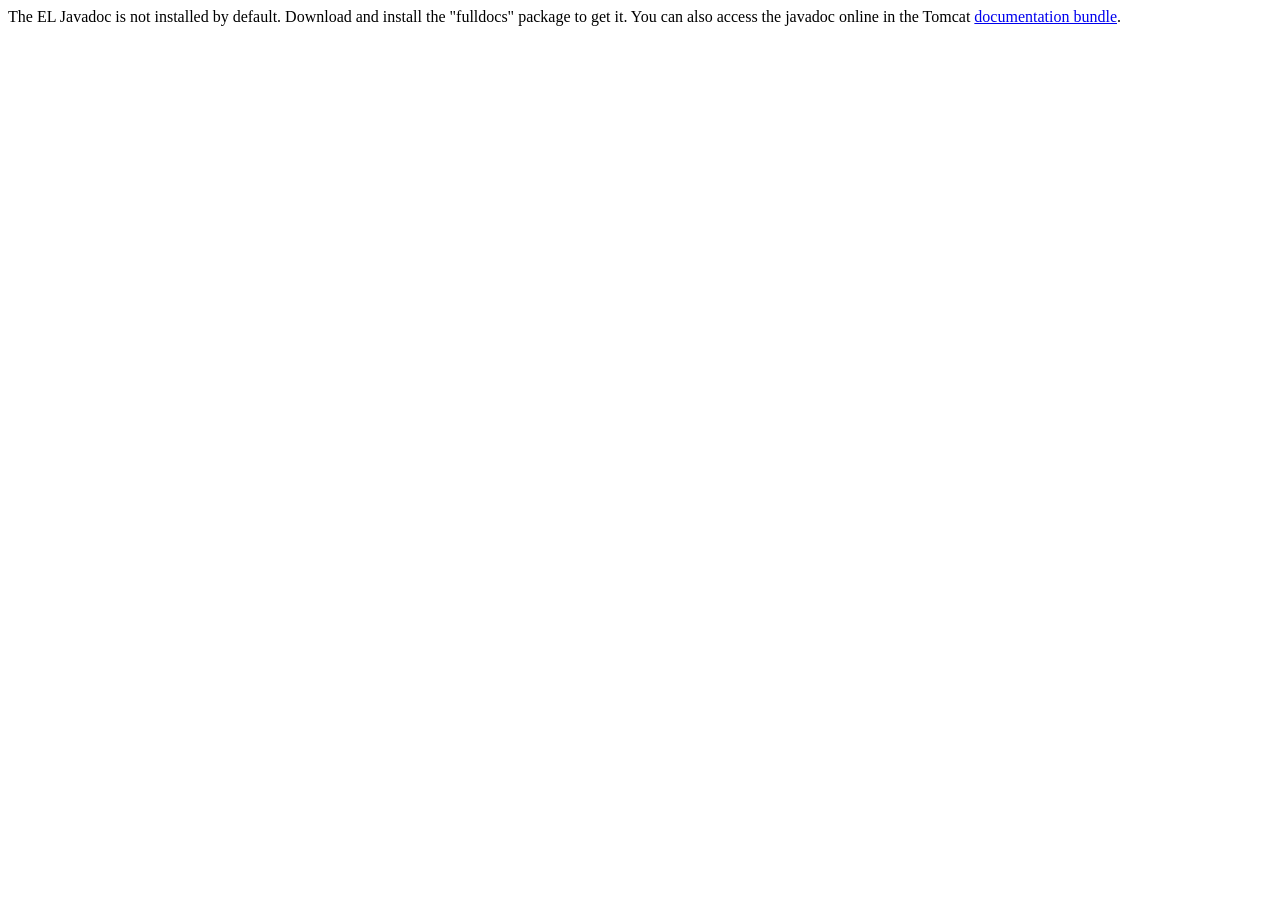
<file: webapps/docs/elapi/index.html>
<!--
  Licensed to the Apache Software Foundation (ASF) under one or more
  contributor license agreements.  See the NOTICE file distributed with
  this work for additional information regarding copyright ownership.
  The ASF licenses this file to You under the Apache License, Version 2.0
  (the "License"); you may not use this file except in compliance with
  the License.  You may obtain a copy of the License at

      http://www.apache.org/licenses/LICENSE-2.0

  Unless required by applicable law or agreed to in writing, software
  distributed under the License is distributed on an "AS IS" BASIS,
  WITHOUT WARRANTIES OR CONDITIONS OF ANY KIND, either express or implied.
  See the License for the specific language governing permissions and
  limitations under the License.
-->
<!DOCTYPE html>
<html>
    <head>
    <meta charset="UTF-8" />
    <title>API docs</title>
</head>

<body>

The EL Javadoc is not installed by default. Download and install
the "fulldocs" package to get it.

You can also access the javadoc online in the Tomcat
<a href="https://tomcat.apache.org/tomcat-8.5-doc/">
documentation bundle</a>.

</body>
</html>
</file>
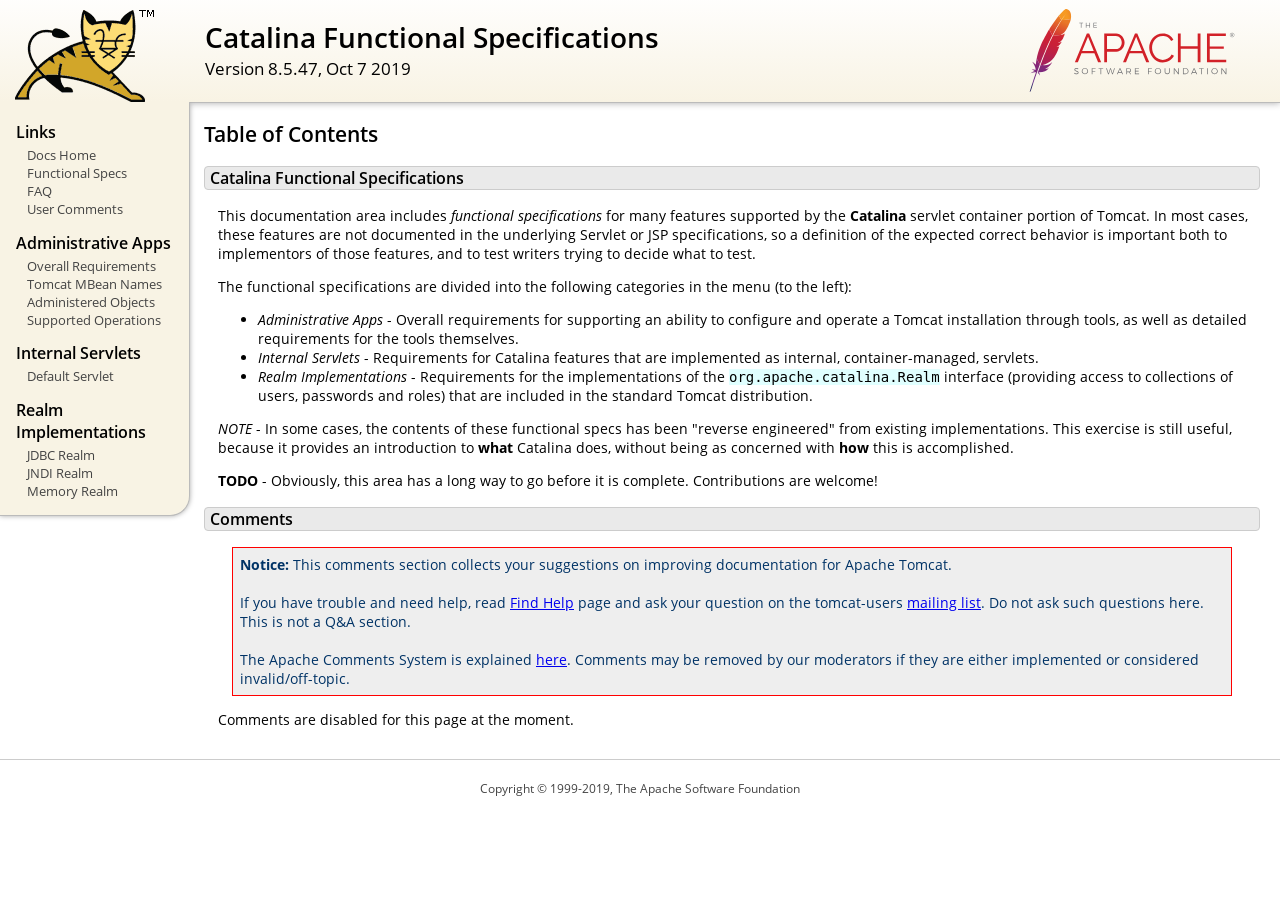
<file: webapps/docs/funcspecs/index.html>
<!DOCTYPE html SYSTEM "about:legacy-compat">
<html lang="en"><head><META http-equiv="Content-Type" content="text/html; charset=UTF-8"><link href="../images/docs-stylesheet.css" rel="stylesheet" type="text/css"><title>Catalina Functional Specifications (8.5.47) - Table of Contents</title><meta name="author" content="Craig R. McClanahan"><script type="application/javascript" data-comments-identifier="tomcat-8.5-doc/funcspecs/index">
    "use strict"; // Enable strict mode

    (function() {
      var thisScript = document.currentScript;
      if (!thisScript) { // Workaround for IE <= 11
        var scripts = document.getElementsByTagName("script");
        thisScript = scripts[scripts.length - 1];
      }
      document.addEventListener("DOMContentLoaded", (function() {
        var commentsDiv = document.getElementById("comments_thread");
        var commentsShortname = "tomcat";
        var commentsIdentifier = "https://tomcat.apache.org/" +
          thisScript.getAttribute("data-comments-identifier") + ".html";

        (function(w, d) {
          if (w.location.hostname.toLowerCase() == "tomcat.apache.org") {
            var s = d.createElement("script");
            s.type = "application/javascript";
            s.async = true;
            s.src = "https://comments.apache.org/show_comments.lua?site=" +
              encodeURIComponent(commentsShortname) +
              "&page=" + encodeURIComponent(commentsIdentifier);
            d.head.appendChild(s);
          } else {
            commentsDiv.appendChild(d.createTextNode("Comments are disabled for this page at the moment."));
          }
        })(window, document);
      }), false);
    })();
  </script></head><body><div id="wrapper"><header><div id="header"><div><div><div class="logo noPrint"><a href="https://tomcat.apache.org/"><img alt="Tomcat Home" src="../images/tomcat.png"></a></div><div style="height: 1px;"></div><div class="asfLogo noPrint"><a href="https://www.apache.org/" target="_blank"><img src="../images/asf-logo.svg" alt="The Apache Software Foundation" style="width: 266px; height: 83px;"></a></div><h1>Catalina Functional Specifications</h1><div class="versionInfo">
          Version 8.5.47,
          <time datetime="2019-10-07">Oct 7 2019</time></div><div style="height: 1px;"></div><div style="clear: left;"></div></div></div></div></header><div id="middle"><div><div id="mainLeft" class="noprint"><div><nav><div><h2>Links</h2><ul><li><a href="../index.html">Docs Home</a></li><li><a href="index.html">Functional Specs</a></li><li><a href="https://wiki.apache.org/tomcat/FAQ">FAQ</a></li><li><a href="#comments_section">User Comments</a></li></ul></div><div><h2>Administrative Apps</h2><ul><li><a href="fs-admin-apps.html">Overall Requirements</a></li><li><a href="mbean-names.html">Tomcat MBean Names</a></li><li><a href="fs-admin-objects.html">Administered Objects</a></li><li><a href="fs-admin-opers.html">Supported Operations</a></li></ul></div><div><h2>Internal Servlets</h2><ul><li><a href="fs-default.html">Default Servlet</a></li></ul></div><div><h2>Realm Implementations</h2><ul><li><a href="fs-jdbc-realm.html">JDBC Realm</a></li><li><a href="fs-jndi-realm.html">JNDI Realm</a></li><li><a href="fs-memory-realm.html">Memory Realm</a></li></ul></div></nav></div></div><div id="mainRight"><div id="content"><h2>Table of Contents</h2><h3 id="Catalina_Functional_Specifications">Catalina Functional Specifications</h3><div class="text">

<p>This documentation area includes <em>functional specifications</em> for
many features supported by the <strong>Catalina</strong> servlet container
portion of Tomcat.  In most cases, these features are not documented in the
underlying Servlet or JSP specifications, so a definition of the expected
correct behavior is important both to implementors of those features, and to
test writers trying to decide what to test.</p>

<p>The functional specifications are divided into the following categories
in the menu (to the left):</p>
<ul>
<li><em>Administrative Apps</em> - Overall requirements for supporting an
    ability to configure and operate a Tomcat installation through tools,
    as well as detailed requirements for the tools themselves.</li>
<li><em>Internal Servlets</em> - Requirements for Catalina features that are
    implemented as internal, container-managed, servlets.</li>
<li><em>Realm Implementations</em> - Requirements for the implementations of
    the <code>org.apache.catalina.Realm</code> interface (providing access to
    collections of users, passwords and roles) that are included in the
    standard Tomcat distribution.</li>
</ul>

<p><em>NOTE</em> - In some cases, the contents of these functional specs has
been "reverse engineered" from existing implementations.  This exercise is
still useful, because it provides an introduction to <strong>what</strong>
Catalina does, without being as concerned with <strong>how</strong> this is
accomplished.</p>

<p><strong>TODO</strong> - Obviously, this area has a long way to go before
it is complete.  Contributions are welcome!</p>

</div><div class="noprint"><h3 id="comments_section">
                  Comments
                </h3><div class="text"><p class="notice"><strong>Notice:</strong> This comments section collects your suggestions
                    on improving documentation for Apache Tomcat.<br><br>
                    If you have trouble and need help, read
                    <a href="https://tomcat.apache.org/findhelp.html">Find Help</a> page
                    and ask your question on the tomcat-users
                    <a href="https://tomcat.apache.org/lists.html">mailing list</a>.
                    Do not ask such questions here. This is not a Q&amp;A section.<br><br>
                    The Apache Comments System is explained <a href="../comments.html">here</a>.
                    Comments may be removed by our moderators if they are either
                    implemented or considered invalid/off-topic.
                  </p><div id="comments_thread"></div></div></div></div></div></div></div><footer><div id="footer">
    Copyright &copy; 1999-2019, The Apache Software Foundation
  </div></footer></div></body></html>
</file>
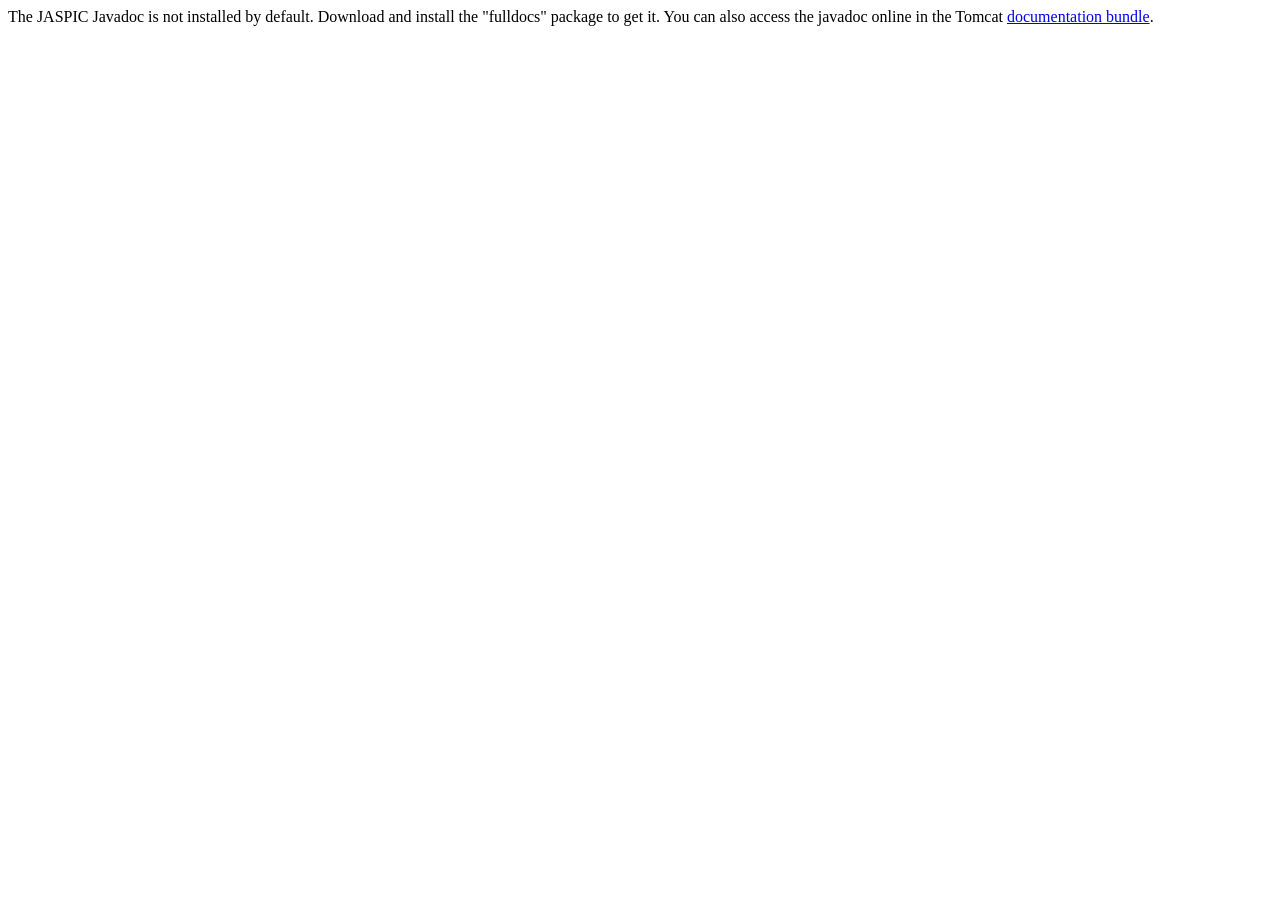
<file: webapps/docs/jaspicapi/index.html>
<!--
  Licensed to the Apache Software Foundation (ASF) under one or more
  contributor license agreements.  See the NOTICE file distributed with
  this work for additional information regarding copyright ownership.
  The ASF licenses this file to You under the Apache License, Version 2.0
  (the "License"); you may not use this file except in compliance with
  the License.  You may obtain a copy of the License at

      http://www.apache.org/licenses/LICENSE-2.0

  Unless required by applicable law or agreed to in writing, software
  distributed under the License is distributed on an "AS IS" BASIS,
  WITHOUT WARRANTIES OR CONDITIONS OF ANY KIND, either express or implied.
  See the License for the specific language governing permissions and
  limitations under the License.
-->
<!DOCTYPE html>
<html>
<head>
    <meta charset="UTF-8" />
    <title>API docs</title>
</head>

<body>

The JASPIC Javadoc is not installed by default. Download and install
the "fulldocs" package to get it.

You can also access the javadoc online in the Tomcat
<a href="https://tomcat.apache.org/tomcat-8.5-doc/">
    documentation bundle</a>.

</body>
</html>
</file>
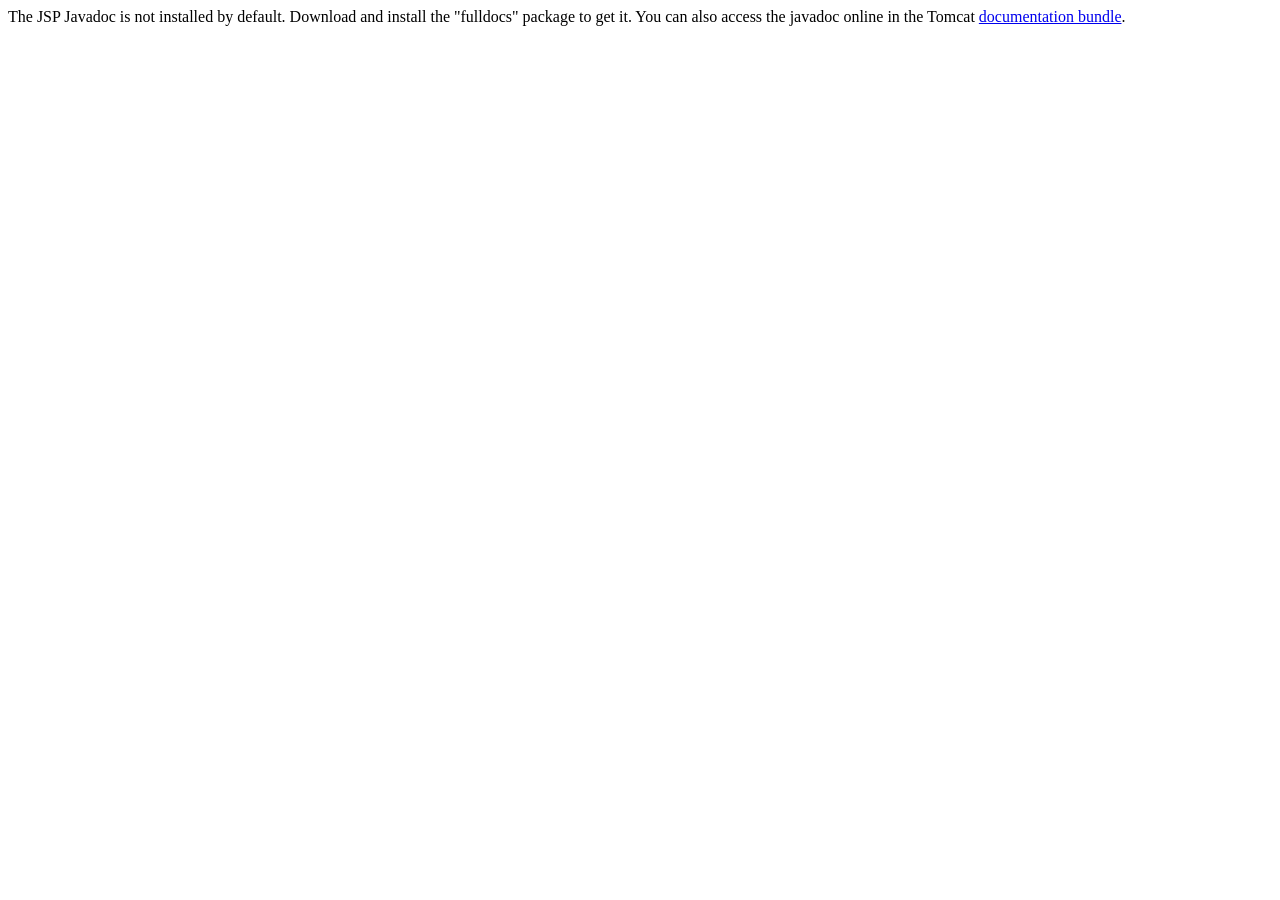
<file: webapps/docs/jspapi/index.html>
<!--
  Licensed to the Apache Software Foundation (ASF) under one or more
  contributor license agreements.  See the NOTICE file distributed with
  this work for additional information regarding copyright ownership.
  The ASF licenses this file to You under the Apache License, Version 2.0
  (the "License"); you may not use this file except in compliance with
  the License.  You may obtain a copy of the License at

      http://www.apache.org/licenses/LICENSE-2.0

  Unless required by applicable law or agreed to in writing, software
  distributed under the License is distributed on an "AS IS" BASIS,
  WITHOUT WARRANTIES OR CONDITIONS OF ANY KIND, either express or implied.
  See the License for the specific language governing permissions and
  limitations under the License.
-->
<!DOCTYPE html>
<html>
    <head>
    <meta charset="UTF-8" />
    <title>API docs</title>
</head>

<body>

The JSP Javadoc is not installed by default. Download and install
the "fulldocs" package to get it.

You can also access the javadoc online in the Tomcat
<a href="https://tomcat.apache.org/tomcat-8.5-doc/">
documentation bundle</a>.

</body>
</html>
</file>
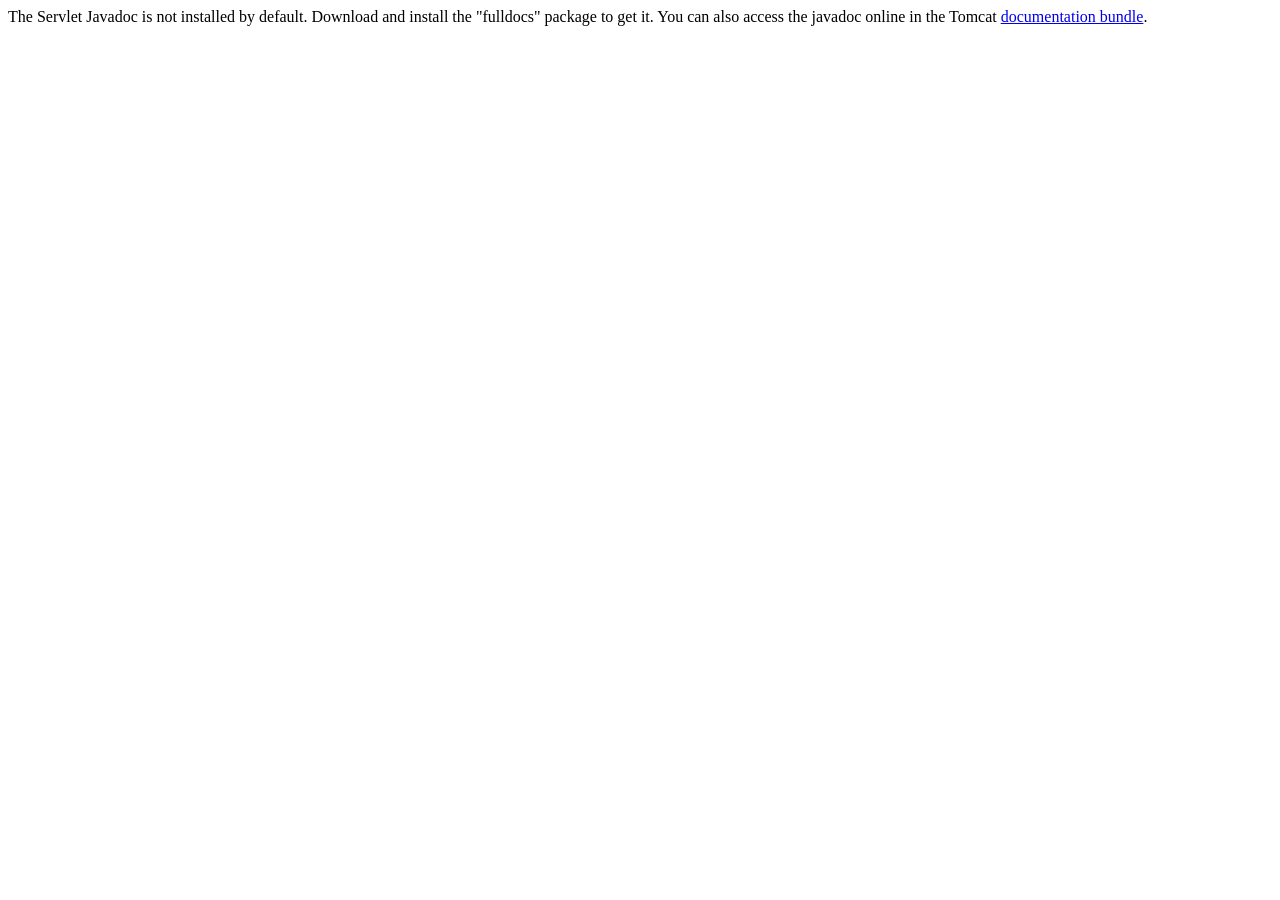
<file: webapps/docs/servletapi/index.html>
<!--
  Licensed to the Apache Software Foundation (ASF) under one or more
  contributor license agreements.  See the NOTICE file distributed with
  this work for additional information regarding copyright ownership.
  The ASF licenses this file to You under the Apache License, Version 2.0
  (the "License"); you may not use this file except in compliance with
  the License.  You may obtain a copy of the License at

      http://www.apache.org/licenses/LICENSE-2.0

  Unless required by applicable law or agreed to in writing, software
  distributed under the License is distributed on an "AS IS" BASIS,
  WITHOUT WARRANTIES OR CONDITIONS OF ANY KIND, either express or implied.
  See the License for the specific language governing permissions and
  limitations under the License.
-->
<!DOCTYPE html>
<html>
    <head>
    <meta charset="UTF-8" />
    <title>API docs</title>
</head>

<body>

The Servlet Javadoc is not installed by default. Download and install
the "fulldocs" package to get it.

You can also access the javadoc online in the Tomcat
<a href="https://tomcat.apache.org/tomcat-8.5-doc/">
documentation bundle</a>.

</body>
</html>
</file>
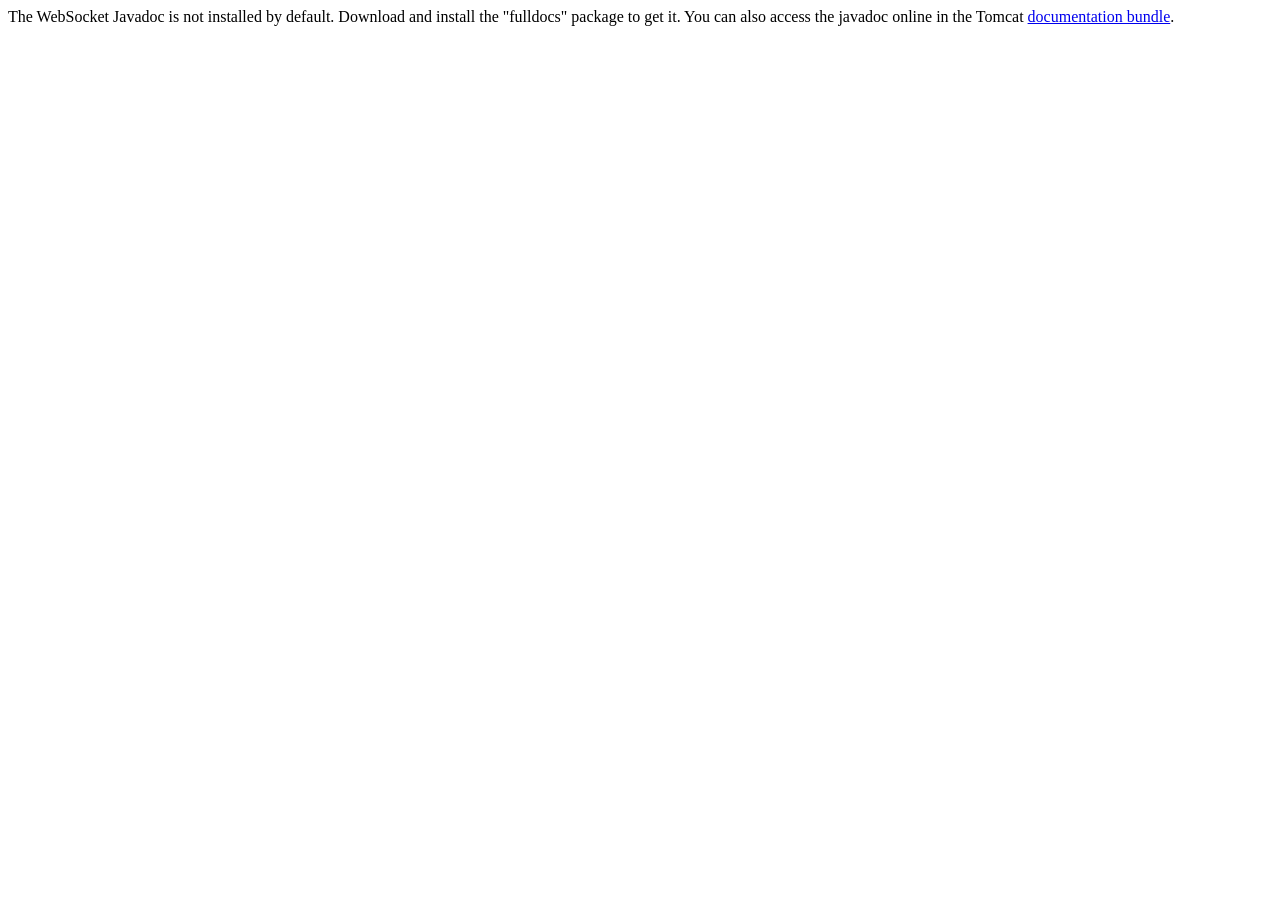
<file: webapps/docs/websocketapi/index.html>
<!--
  Licensed to the Apache Software Foundation (ASF) under one or more
  contributor license agreements.  See the NOTICE file distributed with
  this work for additional information regarding copyright ownership.
  The ASF licenses this file to You under the Apache License, Version 2.0
  (the "License"); you may not use this file except in compliance with
  the License.  You may obtain a copy of the License at

      http://www.apache.org/licenses/LICENSE-2.0

  Unless required by applicable law or agreed to in writing, software
  distributed under the License is distributed on an "AS IS" BASIS,
  WITHOUT WARRANTIES OR CONDITIONS OF ANY KIND, either express or implied.
  See the License for the specific language governing permissions and
  limitations under the License.
-->
<!DOCTYPE html>
<html>
    <head>
    <meta charset="UTF-8" />
    <title>API docs</title>
</head>

<body>

The WebSocket Javadoc is not installed by default. Download and install
the "fulldocs" package to get it.

You can also access the javadoc online in the Tomcat
<a href="https://tomcat.apache.org/tomcat-8.5-doc/">
documentation bundle</a>.

</body>
</html>
</file>
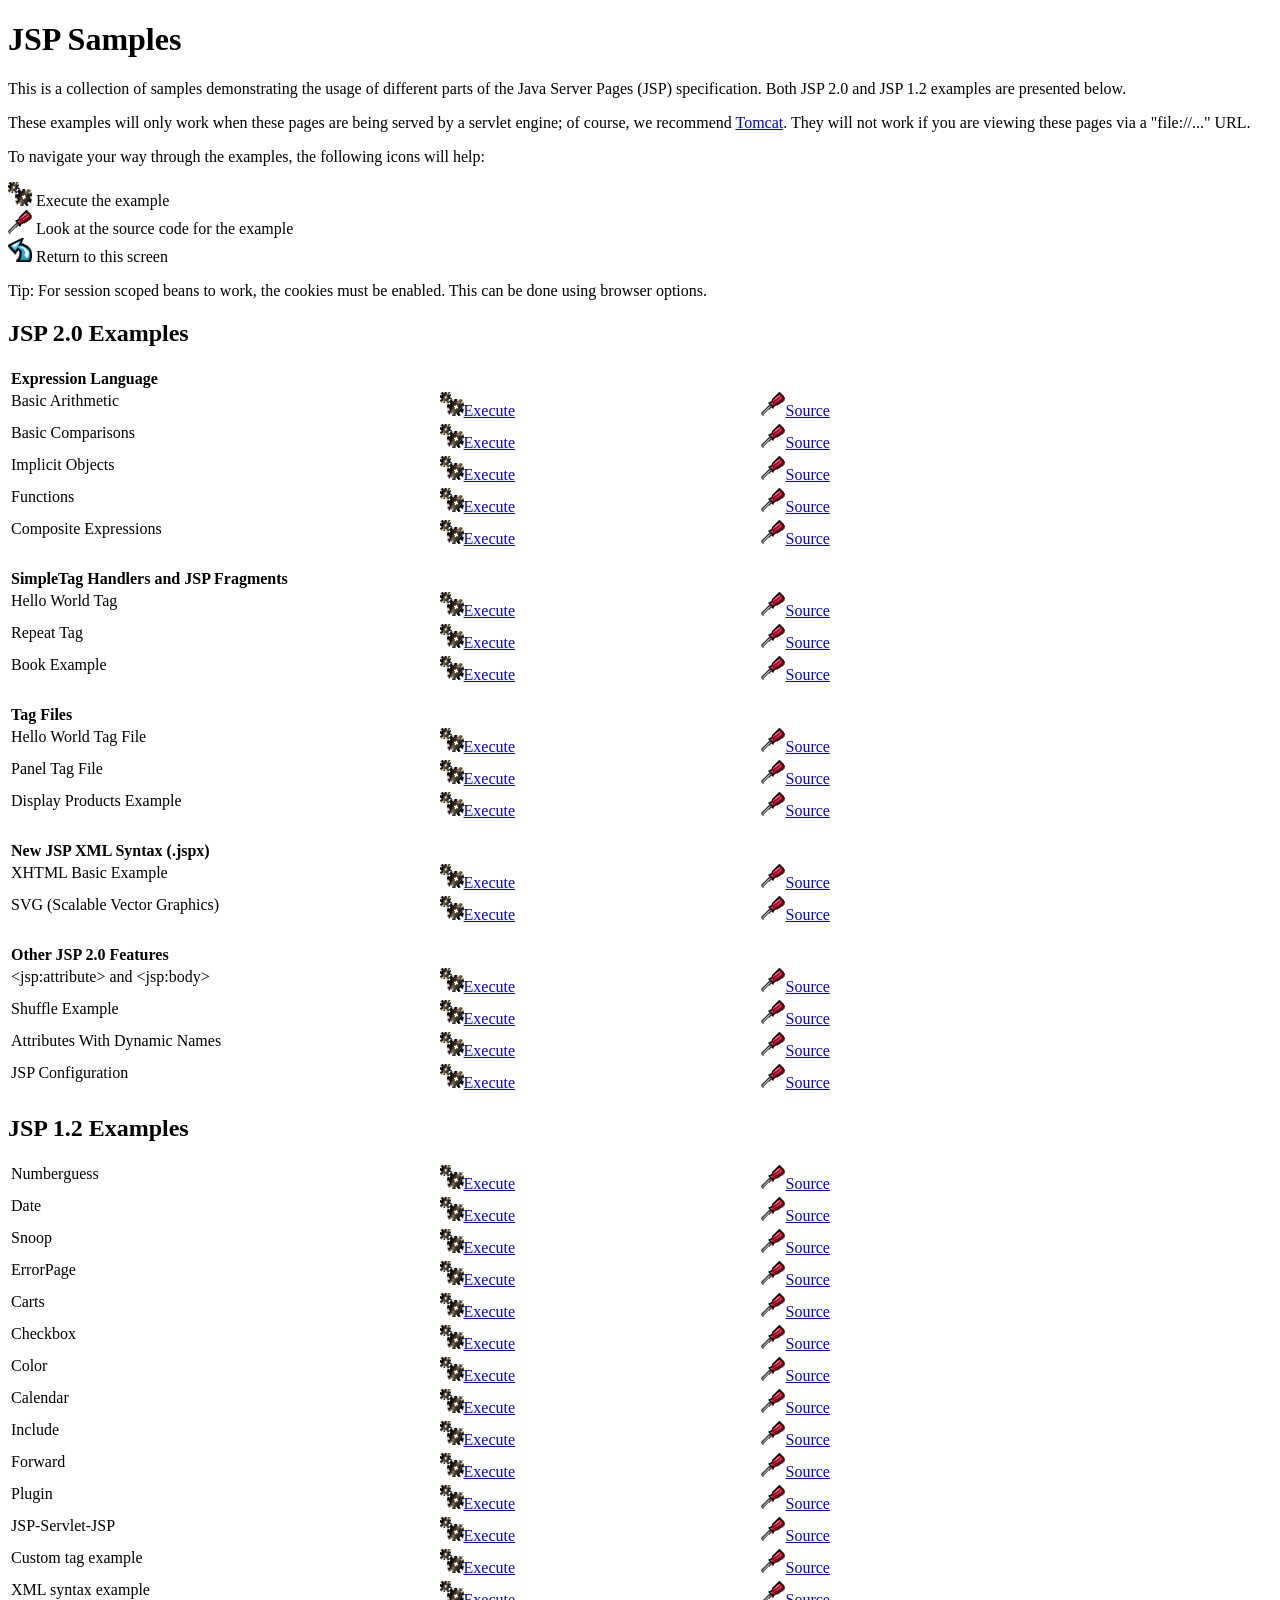
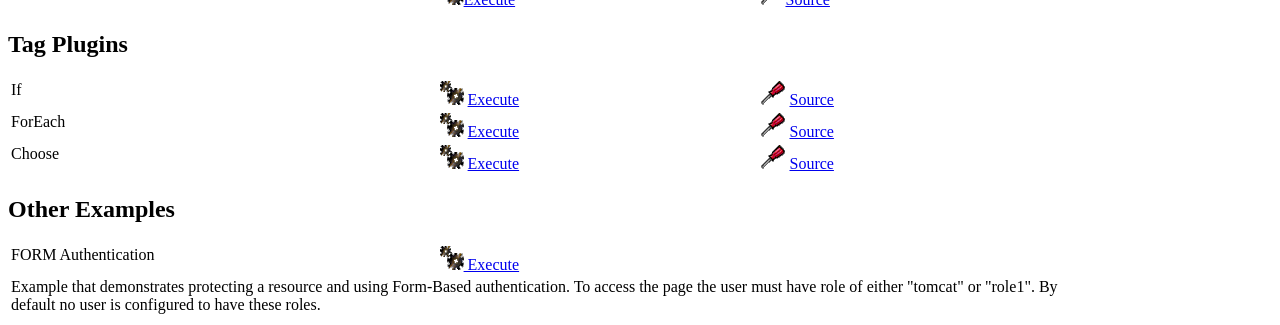
<file: webapps/examples/jsp/index.html>
<!--
 Licensed to the Apache Software Foundation (ASF) under one or more
  contributor license agreements.  See the NOTICE file distributed with
  this work for additional information regarding copyright ownership.
  The ASF licenses this file to You under the Apache License, Version 2.0
  (the "License"); you may not use this file except in compliance with
  the License.  You may obtain a copy of the License at

      http://www.apache.org/licenses/LICENSE-2.0

  Unless required by applicable law or agreed to in writing, software
  distributed under the License is distributed on an "AS IS" BASIS,
  WITHOUT WARRANTIES OR CONDITIONS OF ANY KIND, either express or implied.
  See the License for the specific language governing permissions and
  limitations under the License.
-->
<!DOCTYPE html><html lang="en">
<head>
   <meta charset="UTF-8"/>
   <meta name="Author" content="Anil K. Vijendran" />
   <title>JSP Examples</title>
   <style type="text/css">
   img { border: 0; }
   th { text-align: left; }
   tr { vertical-align: top; }
   </style>
</head>
<body>
<h1>JSP
Samples</h1>
<p>This is a collection of samples demonstrating the usage of different
parts of the Java Server Pages (JSP) specification.  Both JSP 2.0 and
JSP 1.2 examples are presented below.
<p>These examples will only work when these pages are being served by a
servlet engine; of course, we recommend
<a href="https://tomcat.apache.org/">Tomcat</a>.
They will not work if you are viewing these pages via a
"file://..." URL.
<p>To navigate your way through the examples, the following icons will
help:</p>
<ul style="list-style-type: none; padding-left: 0;">
<li><img src="images/execute.gif" alt=""> Execute the example</li>
<li><img src="images/code.gif" alt=""> Look at the source code for the example</li>
<li><img src="images/return.gif" alt=""> Return to this screen</li>
</ul>

<p>Tip: For session scoped beans to work, the cookies must be enabled.
This can be done using browser options.</p>
<h2>JSP 2.0 Examples</h2>

<table style="width: 85%;">
<tr>
<th colspan="3">Expression Language</th>
</tr>

<tr>
<td>Basic Arithmetic</td>
<td style="width: 30%;"><a href="jsp2/el/basic-arithmetic.jsp"><img src="images/execute.gif" alt=""></a><a href="jsp2/el/basic-arithmetic.jsp">Execute</a></td>

<td style="width: 30%;"><a href="jsp2/el/basic-arithmetic.html"><img src="images/code.gif" alt=""></a><a href="jsp2/el/basic-arithmetic.html">Source</a></td>
</tr>

<tr>
<td>Basic Comparisons</td>
<td style="width: 30%;"><a href="jsp2/el/basic-comparisons.jsp"><img src="images/execute.gif" alt=""></a><a href="jsp2/el/basic-comparisons.jsp">Execute</a></td>

<td style="width: 30%;"><a href="jsp2/el/basic-comparisons.html"><img src="images/code.gif" alt=""></a><a href="jsp2/el/basic-comparisons.html">Source</a></td>
</tr>

<tr>
<td>Implicit Objects</td>
<td style="width: 30%;"><a href="jsp2/el/implicit-objects.jsp?foo=bar"><img src="images/execute.gif" alt=""></a><a href="jsp2/el/implicit-objects.jsp?foo=bar">Execute</a></td>

<td style="width: 30%;"><a href="jsp2/el/implicit-objects.html"><img src="images/code.gif" alt=""></a><a href="jsp2/el/implicit-objects.html">Source</a></td>
</tr>
<tr>

<td>Functions</td>
<td style="width: 30%;"><a href="jsp2/el/functions.jsp?foo=JSP+2.0"><img src="images/execute.gif" alt=""></a><a href="jsp2/el/functions.jsp?foo=JSP+2.0">Execute</a></td>

<td style="width: 30%;"><a href="jsp2/el/functions.html"><img src="images/code.gif" alt=""></a><a href="jsp2/el/functions.html">Source</a></td>
</tr>

<tr>
<td>Composite Expressions</td>
<td style="width: 30%;"><a href="jsp2/el/composite.jsp"><img src="images/execute.gif" alt=""></a><a href="jsp2/el/composite.jsp">Execute</a></td>

<td style="width: 30%;"><a href="jsp2/el/composite.html"><img src="images/code.gif" alt=""></a><a href="jsp2/el/composite.html">Source</a></td>
</tr>


<tr>
<th colspan="3"><br />SimpleTag Handlers and JSP Fragments</th>
</tr>

<tr>
<td>Hello World Tag</td>
<td style="width: 30%;"><a href="jsp2/simpletag/hello.jsp"><img src="images/execute.gif" alt=""></a><a href="jsp2/simpletag/hello.jsp">Execute</a></td>

<td style="width: 30%;"><a href="jsp2/simpletag/hello.html"><img src="images/code.gif" alt=""></a><a href="jsp2/simpletag/hello.html">Source</a></td>
</tr>

<tr>
<td>Repeat Tag</td>
<td style="width: 30%;"><a href="jsp2/simpletag/repeat.jsp"><img src="images/execute.gif" alt=""></a><a href="jsp2/simpletag/repeat.jsp">Execute</a></td>

<td style="width: 30%;"><a href="jsp2/simpletag/repeat.html"><img src="images/code.gif" alt=""></a><a href="jsp2/simpletag/repeat.html">Source</a></td>
</tr>

<tr>
<td>Book Example</td>
<td style="width: 30%;"><a href="jsp2/simpletag/book.jsp"><img src="images/execute.gif" alt=""></a><a href="jsp2/simpletag/book.jsp">Execute</a></td>

<td style="width: 30%;"><a href="jsp2/simpletag/book.html"><img src="images/code.gif" alt=""></a><a href="jsp2/simpletag/book.html">Source</a></td>
</tr>

<tr>
<th colspan="3"><br />Tag Files</th>
</tr>

<tr>
<td>Hello World Tag File</td>
<td style="width: 30%;"><a href="jsp2/tagfiles/hello.jsp"><img src="images/execute.gif" alt=""></a><a href="jsp2/tagfiles/hello.jsp">Execute</a></td>

<td style="width: 30%;"><a href="jsp2/tagfiles/hello.html"><img src="images/code.gif" alt=""></a><a href="jsp2/tagfiles/hello.html">Source</a></td>
</tr>

<tr>
<td>Panel Tag File</td>
<td style="width: 30%;"><a href="jsp2/tagfiles/panel.jsp"><img src="images/execute.gif" alt=""></a><a href="jsp2/tagfiles/panel.jsp">Execute</a></td>

<td style="width: 30%;"><a href="jsp2/tagfiles/panel.html"><img src="images/code.gif" alt=""></a><a href="jsp2/tagfiles/panel.html">Source</a></td>
</tr>

<tr>
<td>Display Products Example</td>
<td style="width: 30%;"><a href="jsp2/tagfiles/products.jsp"><img src="images/execute.gif" alt=""></a><a href="jsp2/tagfiles/products.jsp">Execute</a></td>

<td style="width: 30%;"><a href="jsp2/tagfiles/products.html"><img src="images/code.gif" alt=""></a><a href="jsp2/tagfiles/products.html">Source</a></td>
</tr>

<tr>
<th colspan="3"><br />New JSP XML Syntax (.jspx)</th>
</tr>

<tr>
<td>XHTML Basic Example</td>
<td style="width: 30%;"><a href="jsp2/jspx/basic.jspx"><img src="images/execute.gif" alt=""></a><a href="jsp2/jspx/basic.jspx">Execute</a></td>

<td style="width: 30%;"><a href="jsp2/jspx/basic.html"><img src="images/code.gif" alt=""></a><a href="jsp2/jspx/basic.html">Source</a></td>
</tr>

<tr>
<td>SVG (Scalable Vector Graphics)</td>
<td style="width: 30%;"><a href="jsp2/jspx/svgexample.html"><img src="images/execute.gif" alt=""></a><a href="jsp2/jspx/svgexample.html">Execute</a></td>

<td style="width: 30%;"><a href="jsp2/jspx/textRotate.html"><img src="images/code.gif" alt=""></a><a href="jsp2/jspx/textRotate.html">Source</a></td>
</tr>

<tr>
<th colspan="3"><br />Other JSP 2.0 Features</th>
</tr>

<tr>
<td>&lt;jsp:attribute&gt; and &lt;jsp:body&gt;</td>
<td style="width: 30%;"><a href="jsp2/jspattribute/jspattribute.jsp"><img src="images/execute.gif" alt=""></a><a href="jsp2/jspattribute/jspattribute.jsp">Execute</a></td>

<td style="width: 30%;"><a href="jsp2/jspattribute/jspattribute.html"><img src="images/code.gif" alt=""></a><a href="jsp2/jspattribute/jspattribute.html">Source</a></td>
</tr>

<tr>
<td>Shuffle Example</td>
<td style="width: 30%;"><a href="jsp2/jspattribute/shuffle.jsp"><img src="images/execute.gif" alt=""></a><a href="jsp2/jspattribute/shuffle.jsp">Execute</a></td>

<td style="width: 30%;"><a href="jsp2/jspattribute/shuffle.html"><img src="images/code.gif" alt=""></a><a href="jsp2/jspattribute/shuffle.html">Source</a></td>
</tr>

<tr>
<td>Attributes With Dynamic Names</td>
<td style="width: 30%;"><a href="jsp2/misc/dynamicattrs.jsp"><img src="images/execute.gif" alt=""></a><a href="jsp2/misc/dynamicattrs.jsp">Execute</a></td>

<td style="width: 30%;"><a href="jsp2/misc/dynamicattrs.html"><img src="images/code.gif" alt=""></a><a href="jsp2/misc/dynamicattrs.html">Source</a></td>
</tr>

<tr>
<td>JSP Configuration</td>
<td style="width: 30%;"><a href="jsp2/misc/config.jsp"><img src="images/execute.gif" alt=""></a><a href="jsp2/misc/config.jsp">Execute</a></td>

<td style="width: 30%;"><a href="jsp2/misc/config.html"><img src="images/code.gif" alt=""></a><a href="jsp2/misc/config.html">Source</a></td>
</tr>

</table>

<h2>JSP 1.2 Examples</h2>
<table style="width: 85%;">
<tr>
<td>Numberguess</td>

<td style="width: 30%;"><a href="num/numguess.jsp"><img src="images/execute.gif" alt=""></a><a href="num/numguess.jsp">Execute</a></td>

<td style="width: 30%;"><a href="num/numguess.html"><img src="images/code.gif" alt=""></a><a href="num/numguess.html">Source</a></td>
</tr>

<tr>
<td>Date</td>

<td style="width: 30%;"><a href="dates/date.jsp"><img src="images/execute.gif" alt=""></a><a href="dates/date.jsp">Execute</a></td>

<td style="width: 30%;"><a href="dates/date.html"><img src="images/code.gif" alt=""></a><a href="dates/date.html">Source</a></td>
</tr>

<tr>
<td>Snoop</td>

<td style="width: 30%;"><a href="snp/snoop.jsp"><img src="images/execute.gif" alt=""></a><a href="snp/snoop.jsp">Execute</a></td>

<td style="width: 30%;"><a href="snp/snoop.html"><img src="images/code.gif" alt=""></a><a href="snp/snoop.html">Source</a></td>
</tr>

<tr>
<td>ErrorPage</td>

<td style="width: 30%;"><a href="error/error.html"><img src="images/execute.gif" alt=""></a><a href="error/error.html">Execute</a></td>

<td style="width: 30%;"><a href="error/er.html"><img src="images/code.gif" alt=""></a><a href="error/er.html">Source</a></td>
</tr>

<tr>
<td>Carts</td>

<td style="width: 30%;"><a href="sessions/carts.html"><img src="images/execute.gif" alt=""></a><a href="sessions/carts.html">Execute</a></td>

<td style="width: 30%;"><a href="sessions/crt.html"><img src="images/code.gif" alt=""></a><a href="sessions/crt.html">Source</a></td>
</tr>

<tr>
<td>Checkbox</td>

<td style="width: 30%;"><a href="checkbox/check.html"><img src="images/execute.gif" alt=""></a><a href="checkbox/check.html">Execute</a></td>

<td style="width: 30%;"><a href="checkbox/cresult.html"><img src="images/code.gif" alt=""></a><a href="checkbox/cresult.html">Source</a></td>
</tr>

<tr>
<td>Color</td>

<td style="width: 30%;"><a href="colors/colors.html"><img src="images/execute.gif" alt=""></a><a href="colors/colors.html">Execute</a></td>

<td style="width: 30%;"><a href="colors/clr.html"><img src="images/code.gif" alt=""></a><a href="colors/clr.html">Source</a></td>
</tr>

<tr>
<td>Calendar</td>

<td style="width: 30%;"><a href="cal/login.html"><img src="images/execute.gif" alt=""></a><a href="cal/login.html">Execute</a></td>

<td style="width: 30%;"><a href="cal/calendar.html"><img src="images/code.gif" alt=""></a><a href="cal/calendar.html">Source</a></td>
</tr>

<tr>
<td>Include</td>

<td style="width: 30%;"><a href="include/include.jsp"><img src="images/execute.gif" alt=""></a><a href="include/include.jsp">Execute</a></td>

<td style="width: 30%;"><a href="include/inc.html"><img src="images/code.gif" alt=""></a><a href="include/inc.html">Source</a></td>
</tr>

<tr>
<td>Forward</td>

<td style="width: 30%;"><a href="forward/forward.jsp"><img src="images/execute.gif" alt=""></a><a href="forward/forward.jsp">Execute</a></td>

<td style="width: 30%;"><a href="forward/fwd.html"><img src="images/code.gif" alt=""></a><a href="forward/fwd.html">Source</a></td>
</tr>

<tr>
<td>Plugin</td>

<td style="width: 30%;"><a href="plugin/plugin.jsp"><img src="images/execute.gif" alt=""></a><a href="plugin/plugin.jsp">Execute</a></td>

<td style="width: 30%;"><a href="plugin/plugin.html"><img src="images/code.gif" alt=""></a><a href="plugin/plugin.html">Source</a></td>
</tr>

<tr>
<td>JSP-Servlet-JSP</td>

<td style="width: 30%;"><a href="jsptoserv/jsptoservlet.jsp"><img src="images/execute.gif" alt=""></a><a href="jsptoserv/jsptoservlet.jsp">Execute</a></td>

<td style="width: 30%;"><a href="jsptoserv/jts.html"><img src="images/code.gif" alt=""></a><a href="jsptoserv/jts.html">Source</a></td>
</tr>

<tr>
<td>Custom tag example</td>

<td style="width: 30%;"><a href="simpletag/foo.jsp"><img src="images/execute.gif" alt=""></a><a href="simpletag/foo.jsp">Execute</a></td>

<td style="width: 30%;"><a href="simpletag/foo.html"><img src="images/code.gif" alt=""></a><a href="simpletag/foo.html">Source</a></td>
</tr>

<tr>
<td>XML syntax example</td>
<td style="width: 30%;"><a href="xml/xml.jsp"><img src="images/execute.gif" alt=""></a><a href="xml/xml.jsp">Execute</a></td>

<td style="width: 30%;"><a href="xml/xml.html"><img src="images/code.gif" alt=""></a><a href="xml/xml.html">Source</a></td>
</tr>

</table>

<h2>Tag Plugins</h2>
<table style="width: 85%;">

<tr>
  <td>If</td>
  <td style="width: 30%;">
    <a href="tagplugin/if.jsp"><img src="images/execute.gif" alt=""></a>
    <a href="tagplugin/if.jsp">Execute</a>
  </td>
  <td style="width: 30%;">
    <a href="tagplugin/if.html"><img src="images/code.gif" alt=""></a>
    <a href="tagplugin/if.html">Source</a>
  </td>
</tr>

<tr>
  <td>ForEach</td>
  <td style="width: 30%;">
    <a href="tagplugin/foreach.jsp"><img src="images/execute.gif" alt=""></a>
    <a href="tagplugin/foreach.jsp">Execute</a>
  </td>
  <td style="width: 30%;">
    <a href="tagplugin/foreach.html"><img src="images/code.gif" alt=""></a>
    <a href="tagplugin/foreach.html">Source</a>
  </td>
</tr>

<tr>
  <td>Choose</td>
  <td style="width: 30%;">
    <a href="tagplugin/choose.jsp"><img src="images/execute.gif" alt=""></a>
    <a href="tagplugin/choose.jsp">Execute</a>
  </td>
  <td style="width: 30%;">
    <a href="tagplugin/choose.html"><img src="images/code.gif" alt=""></a>
    <a href="tagplugin/choose.html">Source</a>
  </td>
</tr>

</table>

<h2>Other Examples</h2>
<table style="width: 85%;">

<tr>
  <td>FORM Authentication</td>
  <td style="width: 30%;">
    <a href="security/protected/index.jsp"><img src="images/execute.gif" alt=""> Execute</a>
  </td>
  <td style="width: 30%;"></td>
</tr>
<tr>
  <td colspan="3">Example that demonstrates protecting a resource and
    using Form-Based authentication. To access the page the user must
    have role of either "tomcat" or "role1". By default no user
    is configured to have these roles.</td>
</tr>

</table>
</body>
</html>
</file>
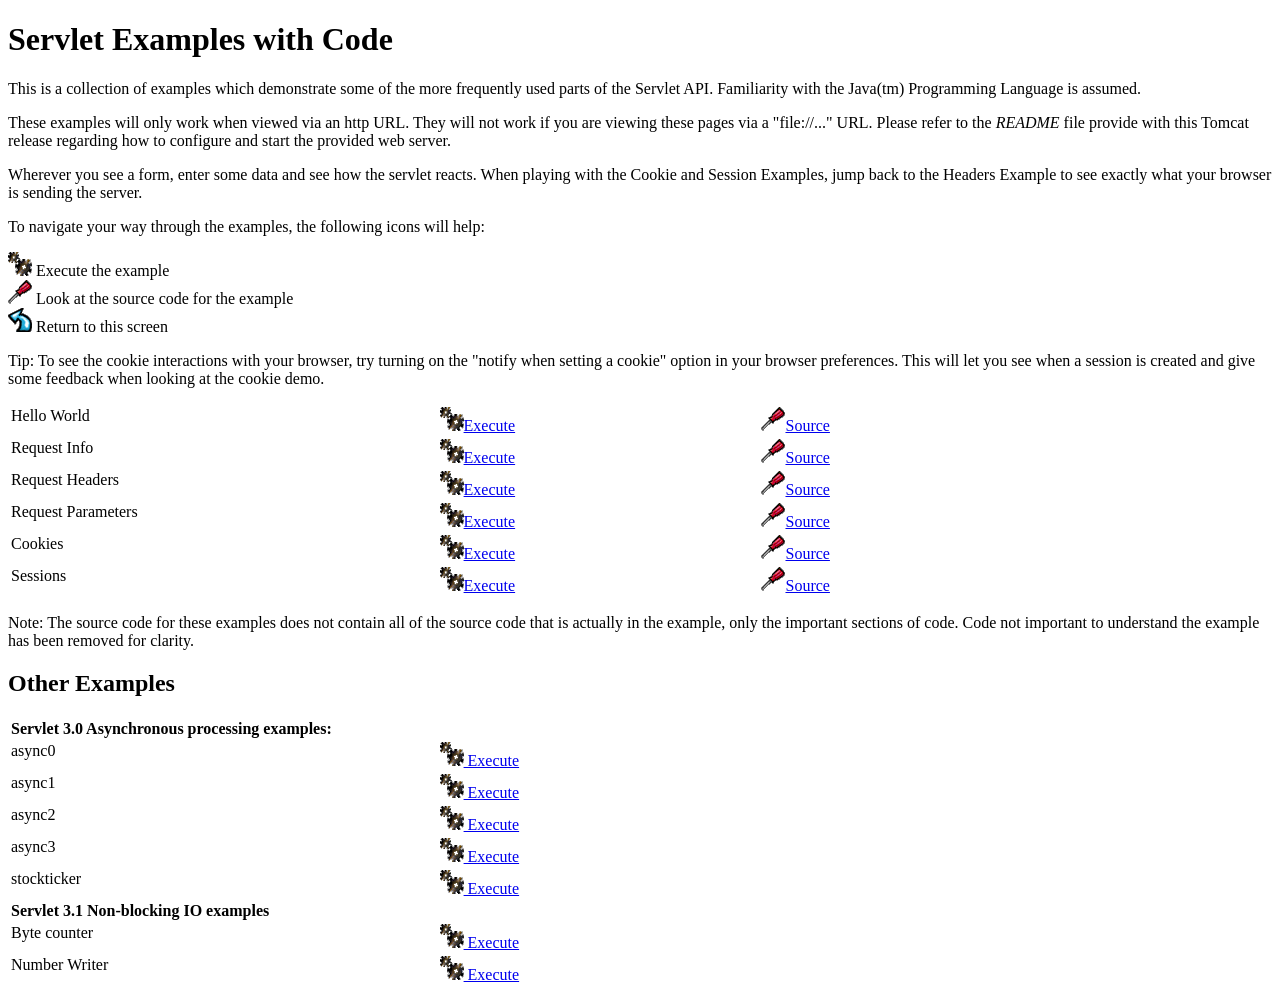
<file: webapps/examples/servlets/index.html>
<!--
 Licensed to the Apache Software Foundation (ASF) under one or more
  contributor license agreements.  See the NOTICE file distributed with
  this work for additional information regarding copyright ownership.
  The ASF licenses this file to You under the Apache License, Version 2.0
  (the "License"); you may not use this file except in compliance with
  the License.  You may obtain a copy of the License at

      http://www.apache.org/licenses/LICENSE-2.0

  Unless required by applicable law or agreed to in writing, software
  distributed under the License is distributed on an "AS IS" BASIS,
  WITHOUT WARRANTIES OR CONDITIONS OF ANY KIND, either express or implied.
  See the License for the specific language governing permissions and
  limitations under the License.
-->
<!DOCTYPE html><html lang="en">
<head>
   <meta charset="UTF-8" />
   <meta name="Author" content="Anil K. Vijendran" />
   <title>Servlet Examples</title>
   <style type="text/css">
   img { border: 0; }
   th { text-align: left; }
   tr { vertical-align: top; }
   </style>
</head>
<body>
<h1>Servlet
Examples with Code</h1>
<p>This is a collection of examples which demonstrate some of the more
frequently used parts of the Servlet API. Familiarity with the Java(tm)
Programming Language is assumed.
<p>These examples will only work when viewed via an http URL. They will
not work if you are viewing these pages via a "file://..." URL. Please
refer to the <i>README</i> file provide with this Tomcat release regarding
how to configure and start the provided web server.
<p>Wherever you see a form, enter some data and see how the servlet reacts.
When playing with the Cookie and Session Examples, jump back to the Headers
Example to see exactly what your browser is sending the server.
<p>To navigate your way through the examples, the following icons will
help:</p>
<ul style="list-style-type: none; padding-left: 0;">
<li><img src="images/execute.gif" alt=""> Execute the example</li>
<li><img src="images/code.gif" alt=""> Look at the source code for the example</li>
<li><img src="images/return.gif" alt=""> Return to this screen</li>
</ul>

<p>Tip: To see the cookie interactions with your browser, try turning on
the "notify when setting a cookie" option in your browser preferences.
This will let you see when a session is created and give some feedback
when looking at the cookie demo.</p>
<table style="width: 85%;" >
<tr>
<td>Hello World</td>

<td style="width: 30%;"><a href="servlet/HelloWorldExample"><img SRC="images/execute.gif" alt=""></a><a href="servlet/HelloWorldExample">Execute</a></td>

<td style="width: 30%;"><a href="helloworld.html"><img SRC="images/code.gif" alt=""></a><a href="helloworld.html">Source</a></td>
</tr>

<tr>
<td>Request Info</td>

<td style="width: 30%;"><a href="servlet/RequestInfoExample"><img SRC="images/execute.gif" alt=""></a><a href="servlet/RequestInfoExample">Execute</a></td>

<td style="width: 30%;"><a href="reqinfo.html"><img SRC="images/code.gif" alt=""></a><a href="reqinfo.html">Source</a></td>
</tr>

<tr>
<td>Request Headers</td>

<td style="width: 30%;"><a href="servlet/RequestHeaderExample"><img SRC="images/execute.gif" alt=""></a><a href="servlet/RequestHeaderExample">Execute</a></td>

<td style="width: 30%;"><a href="reqheaders.html"><img SRC="images/code.gif" alt=""></a><a href="reqheaders.html">Source</a></td>
</tr>

<tr>
<td>Request Parameters</td>

<td style="width: 30%;"><a href="servlet/RequestParamExample"><img SRC="images/execute.gif" alt=""></a><a href="servlet/RequestParamExample">Execute</a></td>

<td style="width: 30%;"><a href="reqparams.html"><img SRC="images/code.gif" alt=""></a><a href="reqparams.html">Source</a></td>
</tr>

<tr>
<td>Cookies</td>

<td style="width: 30%;"><a href="servlet/CookieExample"><img SRC="images/execute.gif" alt=""></a><a href="servlet/CookieExample">Execute</a></td>

<td style="width: 30%;"><a href="cookies.html"><img SRC="images/code.gif" alt=""></a><a href="cookies.html">Source</a></td>
</tr>

<tr>
<td>Sessions</td>

<td style="width: 30%;"><a href="servlet/SessionExample"><img SRC="images/execute.gif" alt=""></a><a href="servlet/SessionExample">Execute</a></td>

<td style="width: 30%;"><a href="sessions.html"><img SRC="images/code.gif" alt=""></a><a href="sessions.html">Source</a></td>
</tr>
</table>

<p>Note: The source code for these examples does not contain all of the
source code that is actually in the example, only the important sections
of code. Code not important to understand the example has been removed
for clarity.</p>

<h2>Other Examples</h2>
<table style="width: 85%;" >

<tr>
  <th colspan="3">Servlet 3.0 Asynchronous processing examples:</th>
</tr>
<tr>
  <td>async0</td>
  <td style="width: 30%;">
    <a href="../async/async0"><img SRC="images/execute.gif" alt=""> Execute</a>
  </td>
  <td style="width: 30%;"></td>
</tr>
<tr>
  <td>async1</td>
  <td style="width: 30%;">
    <a href="../async/async1"><img SRC="images/execute.gif" alt=""> Execute</a>
  </td>
  <td style="width: 30%;"></td>
</tr>
<tr>
  <td>async2</td>
  <td style="width: 30%;">
    <a href="../async/async2"><img SRC="images/execute.gif" alt=""> Execute</a>
  </td>
  <td style="width: 30%;"></td>
</tr>
<tr>
  <td>async3</td>
  <td style="width: 30%;">
    <a href="../async/async3"><img SRC="images/execute.gif" alt=""> Execute</a>
  </td>
  <td style="width: 30%;"></td>
</tr>
<tr>
  <td>stockticker</td>
  <td style="width: 30%;">
    <a href="../async/stockticker"><img SRC="images/execute.gif" alt=""> Execute</a>
  </td>
  <td style="width: 30%;"></td>
</tr>

<tr>
  <th colspan="3">Servlet 3.1 Non-blocking IO examples</th>
</tr>
<tr>
  <td>Byte counter</td>
  <td style="width: 30%;">
    <a href="nonblocking/bytecounter.html"><img src="images/execute.gif" alt=""> Execute</a>
  </td>
  <td style="width: 30%;"></td>
</tr>
<tr>
  <td>Number Writer</td>
  <td style="width: 30%;">
    <a href="nonblocking/numberwriter"><img src="images/execute.gif" alt=""> Execute</a>
  </td>
  <td style="width: 30%;"></td>
</tr>

</table>

</body>
</html>
</file>
<file: webapps/docs/images/docs-stylesheet.css>
@charset "utf-8";
/*
  Licensed to the Apache Software Foundation (ASF) under one or more
  contributor license agreements.  See the NOTICE file distributed with
  this work for additional information regarding copyright ownership.
  The ASF licenses this file to You under the Apache License, Version 2.0
  (the "License"); you may not use this file except in compliance with
  the License.  You may obtain a copy of the License at

      http://www.apache.org/licenses/LICENSE-2.0

  Unless required by applicable law or agreed to in writing, software
  distributed under the License is distributed on an "AS IS" BASIS,
  WITHOUT WARRANTIES OR CONDITIONS OF ANY KIND, either express or implied.
  See the License for the specific language governing permissions and
  limitations under the License.
*/

/* Fonts */
@import url("fonts/fonts.css");

/* General style */

h1, h2, h3, h4, h5, h6, th {
  font-weight: 600;
}

body {
  margin: 0;
}

body, input {
  font-family: 'Open Sans', sans-serif;
  font-size: 10.5pt;
}

code, pre {
  font-family: Consolas, monospace;
}

img {
  border: 0;
}

table {
  border-collapse: collapse;
  text-align: left;
}
table *:not(table) {
  /* Prevent border-collapsing for table child elements like <div> */
  border-collapse: separate;
}

th {
  text-align: left;
}

main {
  /* Remove this once all IEs support <main> element */
  display: block;
}


/* Layout */

#wrapper {
  min-width: 400px;
}

#header {
  border-bottom: 1px solid #bbb;
}

@media not print {
    #header {
        box-shadow: 0 0 7px #aaa;
    }
}

#header > div {
  padding-left: 15px;
  padding-right: 15px;

  /* Work-around for old browsers: */
  background-color: #F8F3E4;
  background: linear-gradient(to bottom, #ffffff -10%, #F8F3E4 100%);
  position: relative;
}

#header .logo {
  float: left;
  padding-top: 10px;
  min-width: 190px;
}

#header .logo  img{
  /* To avoid that the Font Descender being added to the parent div's height */
  vertical-align: middle;
}

#header .asfLogo {
  float: right;
  position: relative;
  top: 8px;
}

#header h1 {
  margin-top: 0.6em;
  margin-bottom: 0;
}

#header .versionInfo {
  font-size: 13pt;
  margin-bottom: 1em;
}

#middle {
  display: table;
  table-layout: fixed;
  margin: 0;
  width: 100%;
}
#middle > div { display: table-row; }
#middle > div > div { display: table-cell; vertical-align: top; }



#mainLeft {
  width: 190px;
}

#mainLeft > div {
  margin-top: -1px; /* to overwrite border of element above */
  padding-left: 16px;
  padding-right: 14px;
  padding-top: 6px;
  padding-bottom: 15px;
  background-color: #F8F3E4;
  border-right: 1px solid #bbb;
  border-bottom: 1px solid #bbb;
  font-size: 10pt;
  border-bottom-right-radius: 20px;
  box-shadow: 0 0 5px #aaa;
}

#mainLeft h2 {
  margin-bottom: 0.2em;
  font-size: 1.2em;
}

#mainLeft ul {
  padding: 0;
  margin: 0;
  list-style-type: none;
}

#mainLeft ul a {
  text-indent: -0.6em;
  padding-left: 1.4em;
  display: block;
  text-decoration: none;
  color: #444;
}
#mainLeft ul a:hover {
  color: #000;
  background-color: #D1c9b9;
}

#mainRight {
  padding-left: 14px;
  padding-right: 20px;

}

#footer {
  margin-top: 30px;
  padding-top: 20px;
  padding-bottom: 20px;
  padding-left: 20px;
  padding-right: 20px;
  border-top: 1px solid #ccc;
  color: #444;
  text-align: center;
  /* font-style: italic; */
  font-size: 9pt;
}


/* Content */

#content div.text {
  padding-left: 1em;
  padding-left: 1em;
}

#content h3, #content h4, #content h5, #content h6 {
  padding-left: 5px;
  padding-right: 5px;
  background-color: #eaeaea;
}

@media not print {
    #content h3, #content h4, #content h5, #content h6 {
        border: 1px solid #ccc;
        border-radius: 4px;
    }
}

#content h4, #content h5, #content h6 {
  background-color: #f6f6f6;
}

code {
  background-color: rgb(224,255,255);
}

div.codeBox pre code, code.attributeName, code.propertyName, code.noHighlight, .noHighlight code {
  background-color: transparent;
}
div.codeBox {
  overflow: auto;
  margin: 1em 0;
}
div.codeBox pre {
  margin: 0;
  padding: 4px;
  border: 1px solid #999;
  border-radius: 5px;
  background-color: #eff8ff;
  display: table; /* To prevent <pre>s from taking the complete available width. */
  /*
  When it is officially supported, use the following CSS instead of display: table
  to prevent big <pre>s from exceeding the browser window:
  max-width: available;
  width: min-content;
  */
}

div.codeBox pre.wrap {
  white-space: pre-wrap;
}


table.defaultTable tr, table.detail-table tr {
    border: 1px solid #CCC;
}

table.defaultTable tr:nth-child(even), table.detail-table tr:nth-child(even) {
    background-color: #FAFBFF;
}

table.defaultTable tr:nth-child(odd), table.detail-table tr:nth-child(odd) {
    background-color: #EEEFFF;
}

table.defaultTable th, table.detail-table th {
  background-color: #88b;
  color: #fff;
}

table.defaultTable th, table.defaultTable td, table.detail-table th, table.detail-table td {
  padding: 5px 8px;
}


p.notice {
  border: 1px solid rgb(255, 0, 0);
  background-color: rgb(238, 238, 238);
  color: rgb(0, 51, 102);
  padding: 0.5em;
  margin: 1em 2em 1em 1em;
}


/* Changelog-Styles */

ul.changelog {
  padding-left: 1em;
  list-style-type: none;
}

ul.changelog  li{
  padding-top: 5px;
  padding-bottom: 5px;
}

ul.changelog img {
  vertical-align: middle
}


/* Printer-only Styles */
@media print {
    .noPrint { display: none; }
    #middle > div > div#mainLeft { display: none; }
    a { color: inherit; text-decoration: none; }
}

/* Fix for Comments section which contains a <h4> */
#comments_thread h1, #comments_thread h2, #comments_thread h3, #comments_thread h4, #comments_thread h5, #comments_thread h6 {
    border: none;
    background-color: transparent;
}
</file>
<file: webapps/drog/drog.css>
* {
	padding: 0;
	margin: 0;
}
div {
	-moz-user-select: none;
	-webkit-user-select: none;
	user-select: none;
}
.g {
	position: relative;
	border: 1px solid #000000;
	width: 1000px;
	height: 200px;
	margin: 50px 100px 0 100px;
}
#ground {
	position: relative;
	border: 1px solid #000000;
	width: 1000px;
	height: 200px;
}
#pground {
	position: relative;
	border: 1px solid #000000;
	width: 1000px;
	height: 200px;
}
.son {
	position: absolute;
	border: 1px solid #000000;
	width: 160px;
	height: 150px;
	text-align: center;
	line-height: 140px;
	font-size: 70px;
	color: #FFFFFF;
}
</file>
